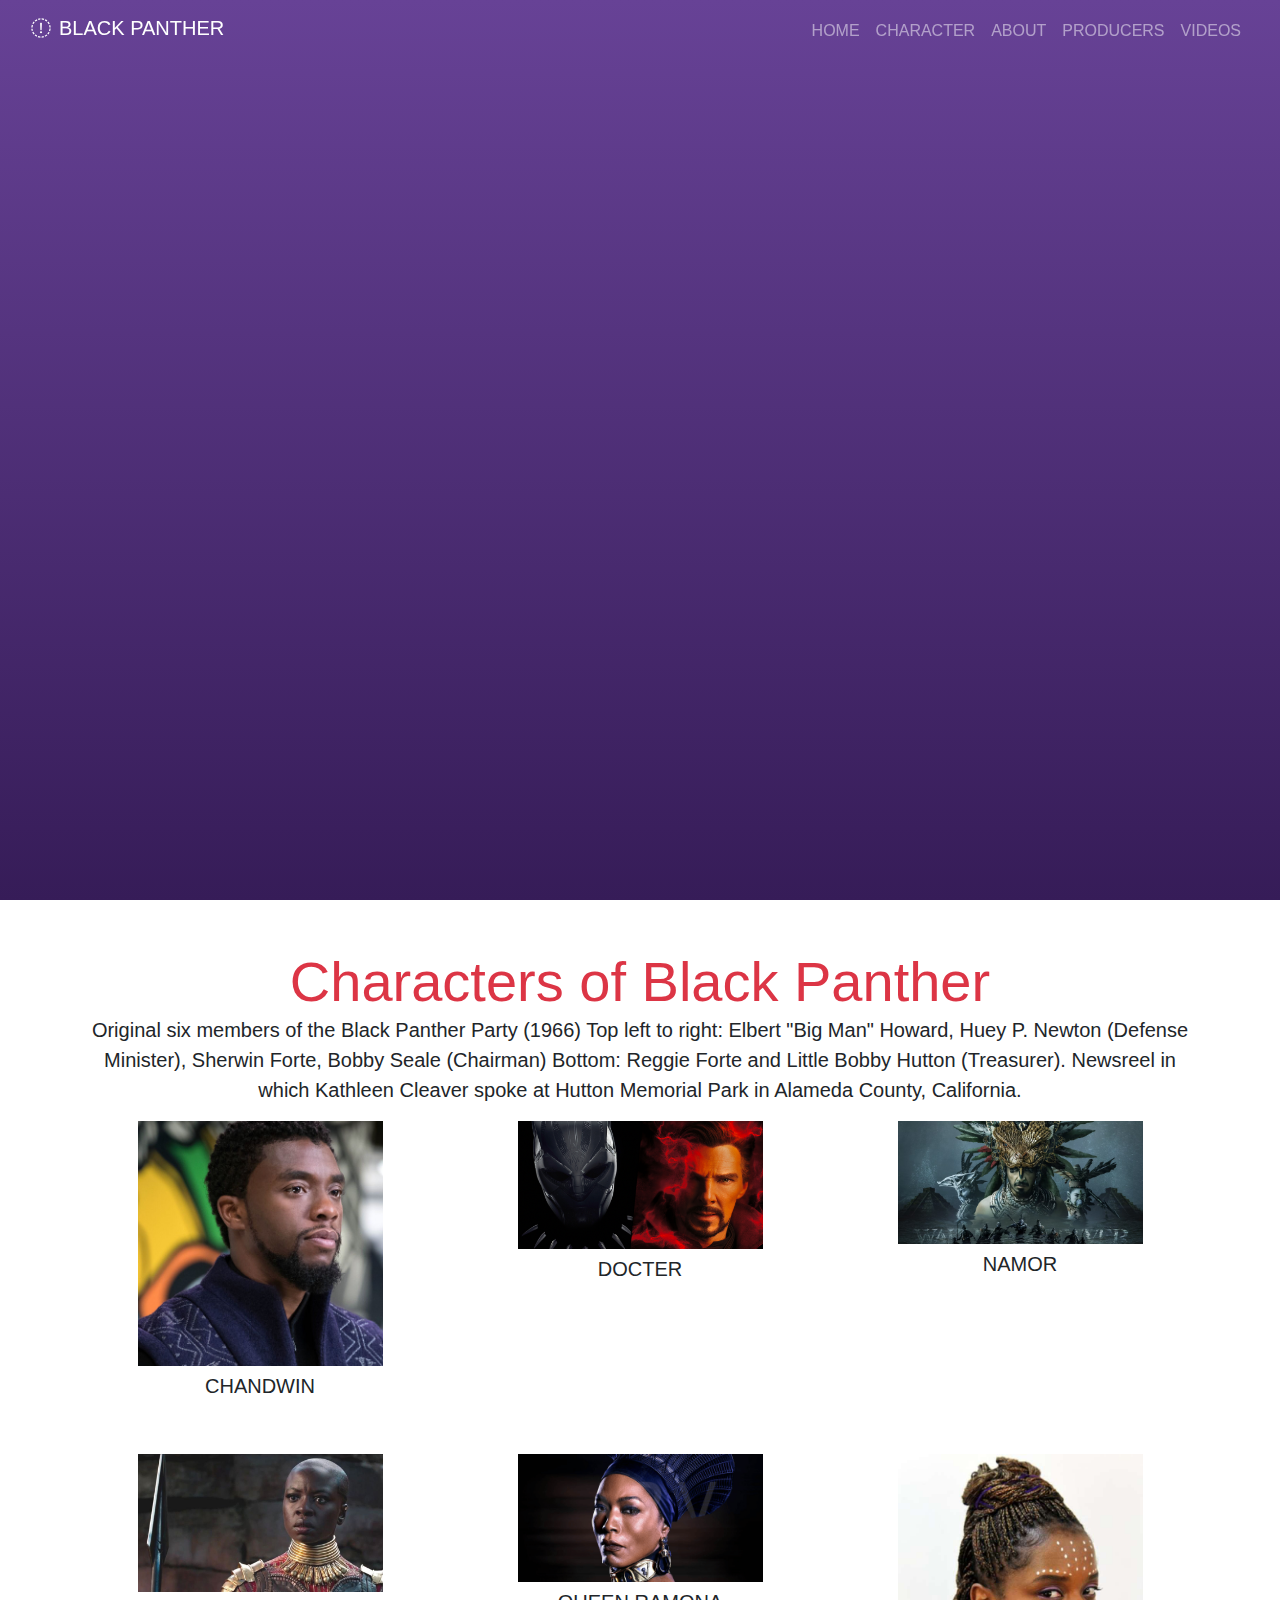
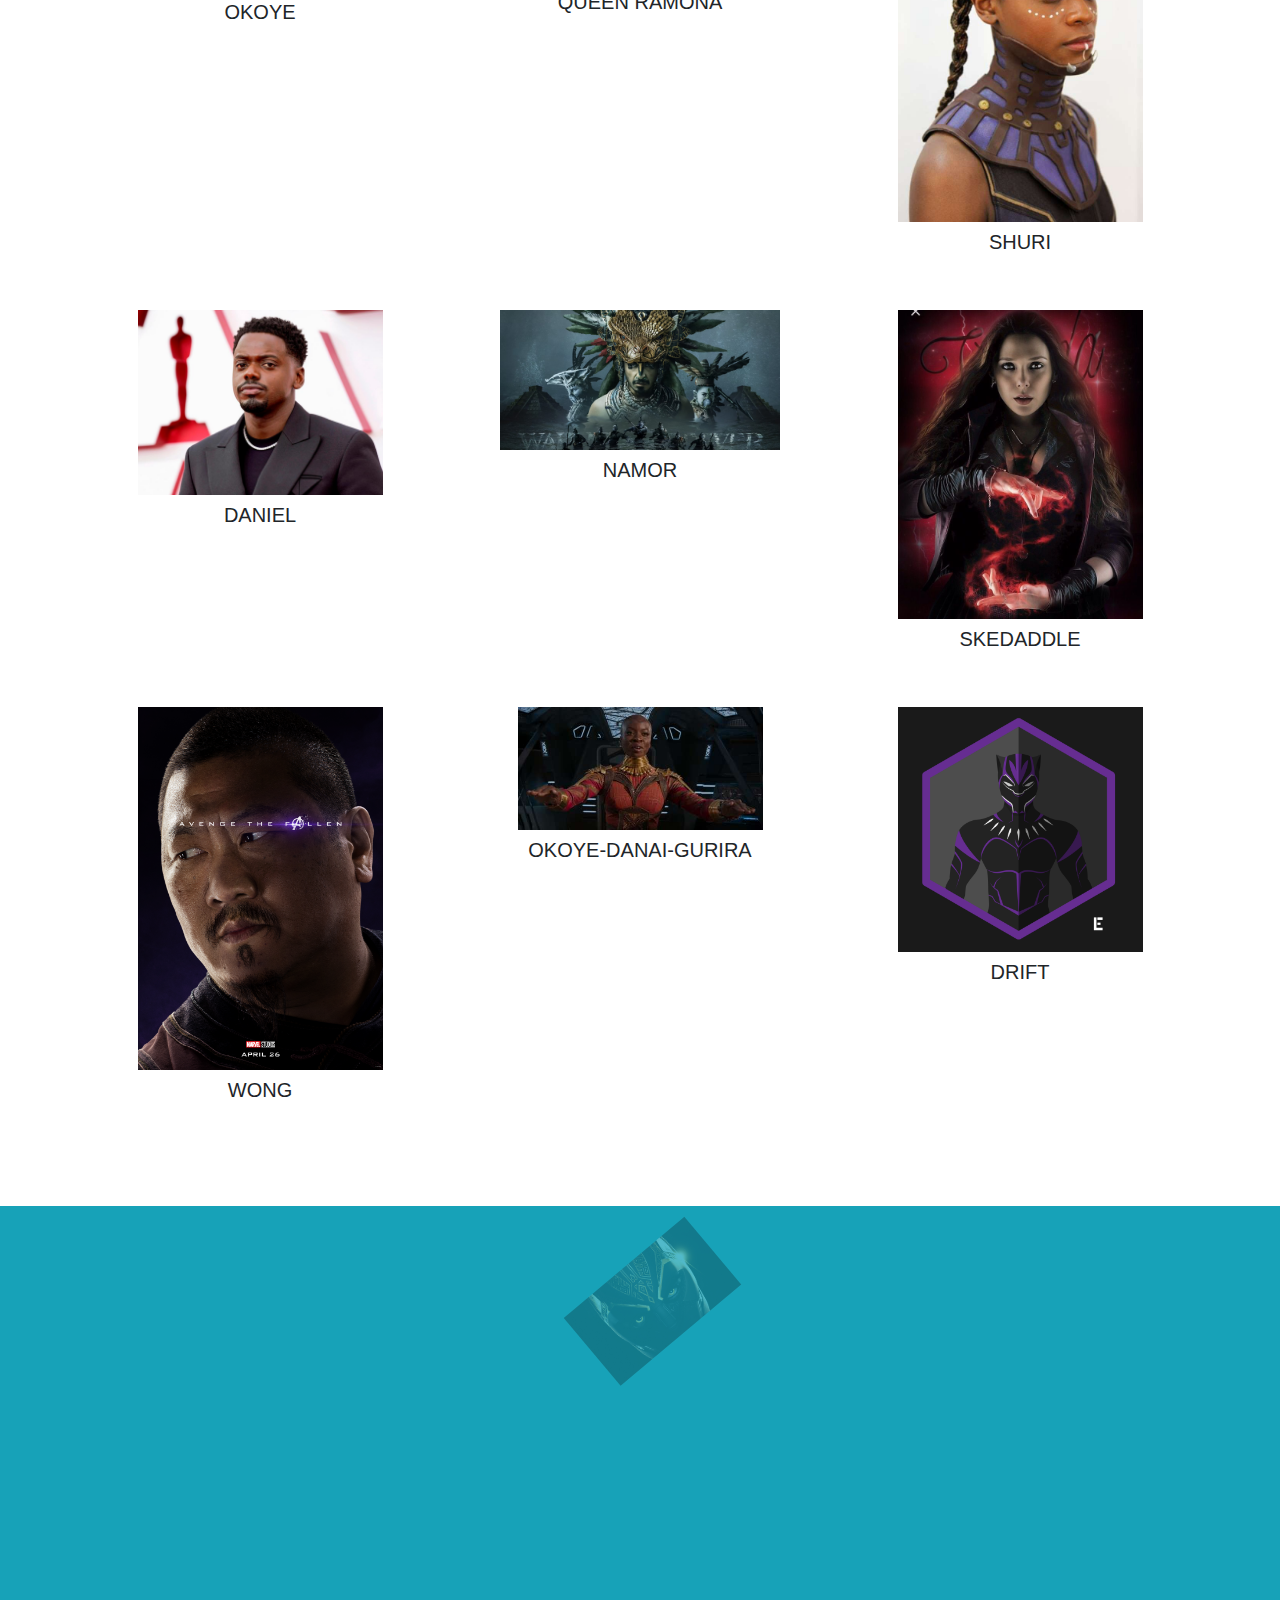
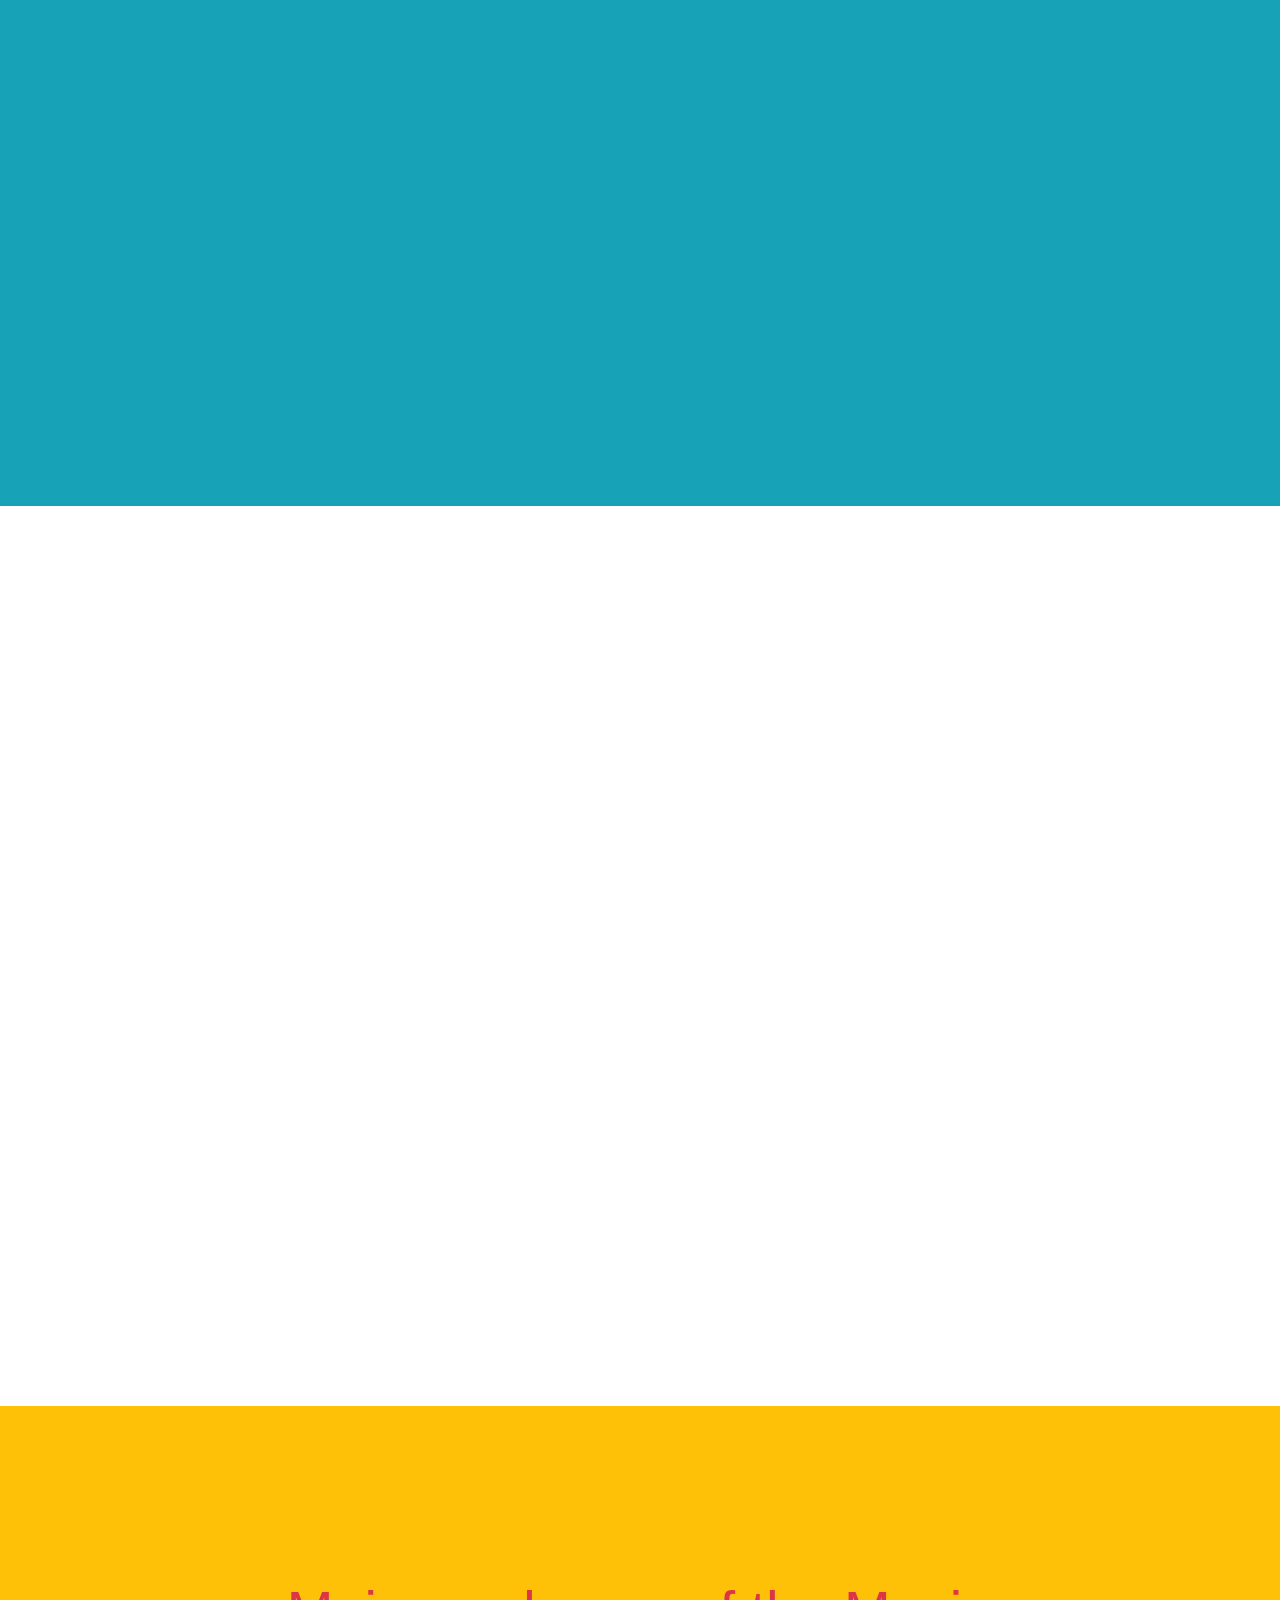
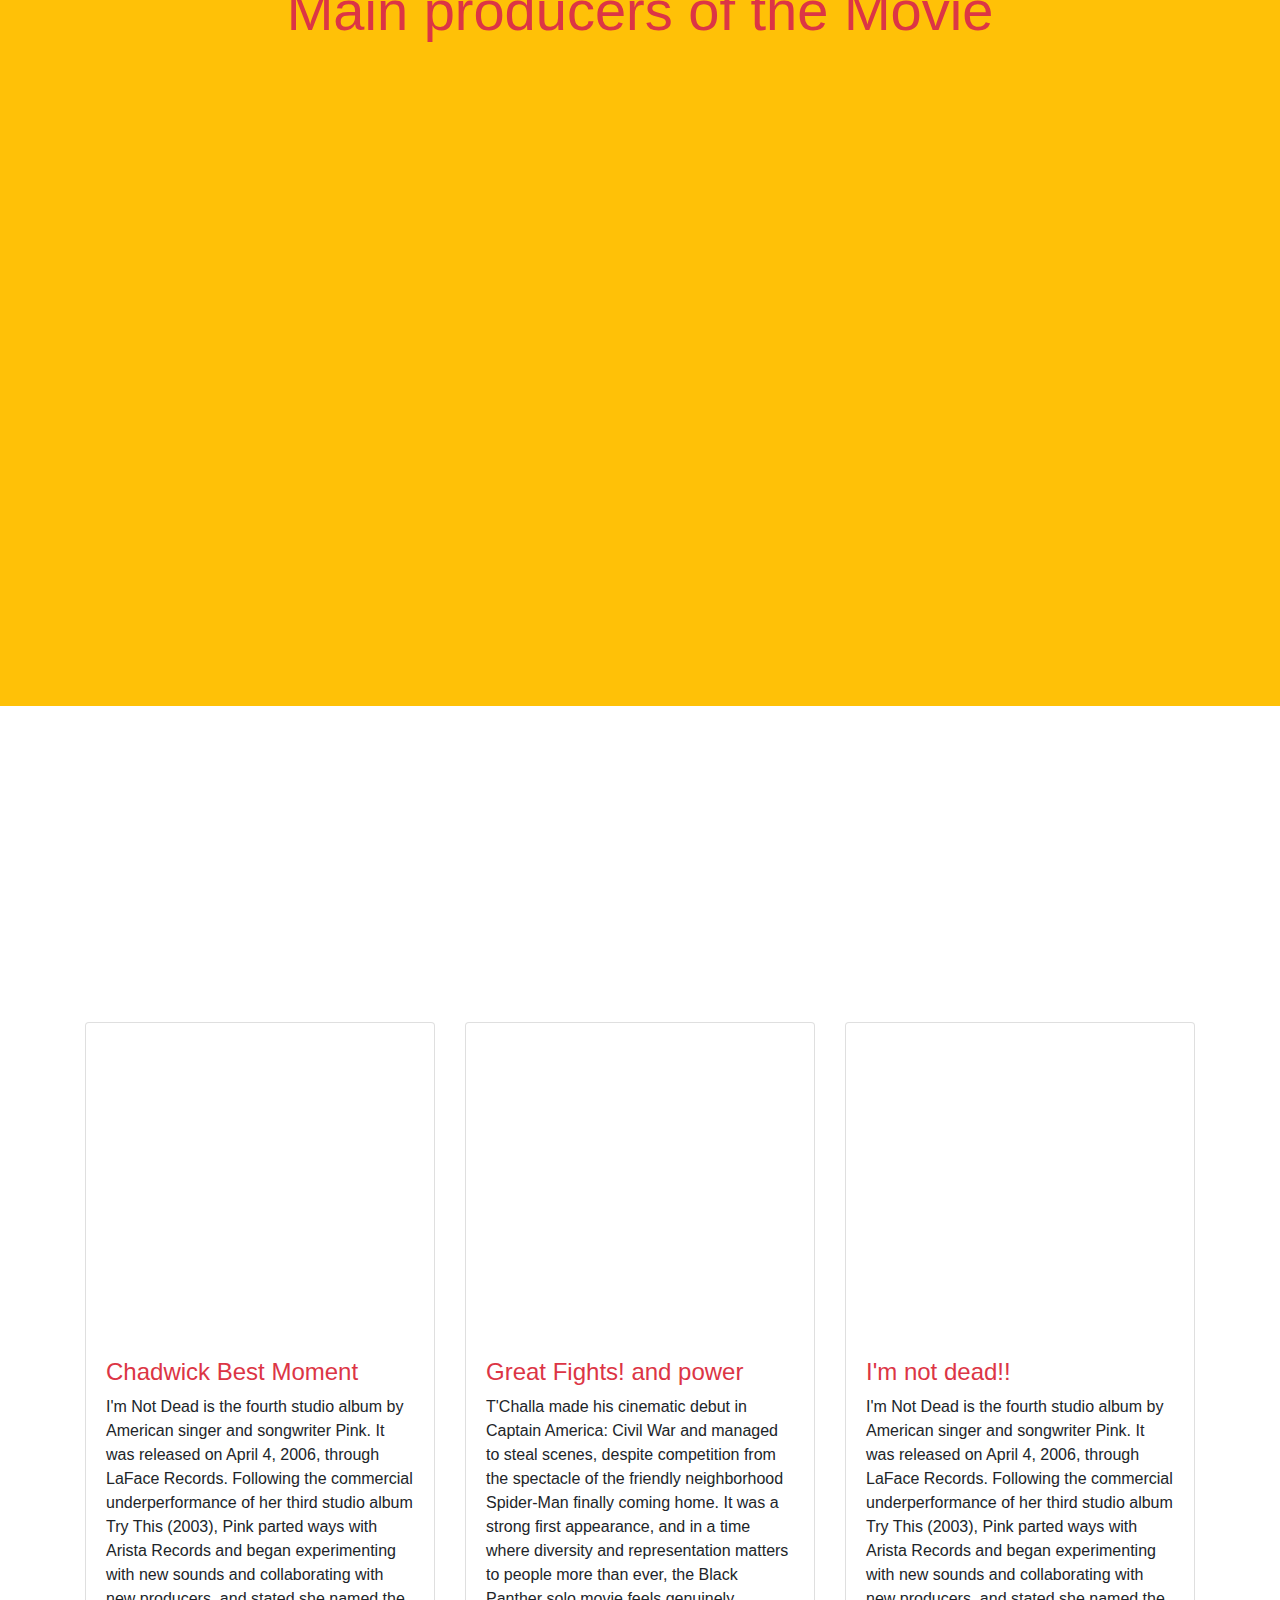
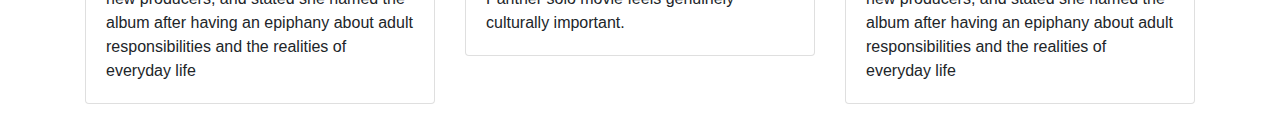
<file: index.html>
<!DOCTYPE html>
<html lang="en">

<head>
  <meta charset="utf-8" />
  <meta name="viewport" content="width=device-width, initial-scale=1, shrink-to-fit=no" />
  <script defer src="js/lib/fontawesome-all.min.js"></script>
  <link rel="stylesheet" href="css/bootstrap.min.css" type="text/css" />
  <link rel="stylesheet" href="css/style.css" />
  <title>Black Panther</title>
</head>

<body>
  <nav class="site-nav text-uppercase navbar navbar-expand-md navbar-dark w-100 position-fixed">
    <div class="container-fluid">
      <a class="navbar-brand font-weight-normal" href="#page-hero">
        <i class="fas fa-cube mr-2">Black Penther </i>black panther </a>
      <button type="button" class="navbar-toggler" data-toggle="collapse" data-target="#myTogglerNav"
        aria-controls="#myTogglerNav" aria-label="Toggle Navigation">
        <span class="navbar-toggler-icon"></span>
      </button>
      <section class="collapse navbar-collapse" id="myTogglerNav">
        <div class="navbar-nav ml-auto">
          <a class="nav-item nav-link" href="HomePage.html">Home</a>
          <a class="nav-item nav-link" href="#meet">Character</a>
          <a class="nav-item nav-link" href="#friend">About </a>
          <a class="nav-item nav-link" href="#types">Producers</a>
          <a class="nav-item nav-link" href="#hire">Videos</a>
        </div>
      </section>
    </div>
  </nav>

  <header id="page-hero" class="site-header bg-primary">
    <section class="layout-hero d-flex flex-column text-light min-vh-100">
      <div class="header-content d-flex flex-column flex-fill">
        <div class="d-flex flex-column container justify-content-center align-items-center flex-fill text-center">
          <h3 class="header-title display-2 font-weight-lighter">
            Black Panther Movie
          </h3>
          <p class="header-subtitle lead font-weight-lighter">
            Black Panther is a 2018 American superhero film based on the Marvel Comics character of the same name.
            Produced by
            Marvel Studios and distributed by Walt Disney Studios Motion Pictures, it is the 18th film in the Marvel
            Cinematic
            Universe (MCU)
          </p>
        </div>
      </div>
      <div class="header-cue bg-white text-center w-100 align-self-end">
        <i class="header-cue-icon fas fa-chevron-down text-danger"></i>
      </div>
    </section>
  </header>

  <article id="meet" class="page-section text-center py-5">
    <header class="container w-100">
      <h1 class="display-4 text-danger font-weight-lighter mb-0">
        Characters of Black Panther
      </h1>
      <p class="lead">
        Original six members of the Black Panther Party (1966) Top left to right: Elbert "Big Man" Howard, Huey P.
        Newton
        (Defense Minister), Sherwin Forte, Bobby Seale (Chairman) Bottom: Reggie Forte and Little Bobby Hutton
        (Treasurer).
        Newsreel in which Kathleen Cleaver spoke at Hutton Memorial Park in Alameda County, California.
      </p>
    </header>

    <section id="monster-group" class="layout-multicolumn container">
      <div class="row row-cols-1 row-cols-md-3 justify-content-center text-uppercase">
        <section class="monster mb-5 col">
          <img class="layout-image" src="images/blackpanther.jpg" width="70%" alt="Monster Image 01" />
          <h5 class="pt-2 font-weight-light">Chandwin</h5>
        </section>

        <section class="monster mb-5 col">
          <img class="layout-image" src="images/docter-strange.webp" width="70%" alt="Monster Image 02" />
          <h5 class="pt-2 font-weight-light">Docter</h5>
        </section>

        <section class="monster mb-5 col">
          <img class="layout-image" src="images/namor.jpg" width="70%" alt="Monster Image 03" />
          <h5 class="pt-2 font-weight-light">Namor</h5>
        </section>

        <section class="monster mb-5 col">
          <img class="layout-image" src="images/okoye.jpg" width="70%" alt="Monster Image 04" />
          <h5 class="pt-2 font-weight-light">Okoye</h5>
        </section>

        <section class="monster mb-5 col">
          <img class="layout-image" src="images/queen-ramona-black-panther.jpg" width="70%" alt="Monster Image 05" />
          <h5 class="pt-2 font-weight-light">Queen Ramona</h5>
        </section>

        <section class="monster mb-5 col">
          <img class="layout-image" src="images/Shuri.jpg" width="70%" alt="Monster Image 06" />
          <h5 class="pt-2 font-weight-light">Shuri</h5>
        </section>

        <section class="monster mb-5 col">
          <img class="layout-image" src="images/daniel.jpg" width="70%" alt="Monster Image 07" />
          <h5 class="pt-2 font-weight-light">Daniel</h5>
        </section>

        <section class="monster mb-5 col">
          <img class="layout-image" src="images/namor.jpg" width="80%" alt="Monster Image 08" />
          <h5 class="pt-2 font-weight-light">Namor</h5>
        </section>

        <section class="monster mb-5 col">
          <img class="layout-image" src="images/WANDA.JPG" width="70%" alt="Monster Image 09" />
          <h5 class="pt-2 font-weight-light">Skedaddle</h5>
        </section>

        <section class="monster mb-5 col">
          <img class="layout-image" src="images/wong.jpg" width="70%" alt="Monster Image 10" />
          <h5 class="pt-2 font-weight-light">Wong</h5>
        </section>

        <section class="monster mb-5 col">
          <img class="layout-image" src="images/okoye-danai-gurira.jpg" width="70%" alt="Monster Image 11" />
          <h5 class="pt-2 font-weight-light">Okoye-danai-gurira</h5>
        </section>

        <section class="monster mb-5 col">
          <img class="layout-image" src="images/mon.png" width="70%" alt="Monster Image 12" />
          <h5 class="pt-2 font-weight-light">Drift</h5>
        </section>
      </div>
    </section>
  </article>

  <article id="friend" class="page-section bg-info min-vh-100 d-flex flex-column justify-content-center">
    <section class="layout-floater container py-5">
      <div class="row align-items-center justify-content-center">
        <section class="layout-container col-8 col-md-4">
          <img id="parachute" class="layout-image" src="images/bosee.jpg" width="90%" border-radius:50%
            alt="Floater Image" />
        </section>
        <section class="col-10 col-md-6 text-center text-md-left pl-md-5">
          <h1 class="friend-text font-weight-bolder text-warning">
            About Black Panther:
          </h1>
          <p class="friend-text">
            After the death of his father, T'Challa returns home to the African nation of Wakanda to take his rightful
            place as
            king. When a powerful enemy suddenly reappears, T'Challa's mettle as king -- and as Black Panther -- gets
            tested when
            he's drawn into a conflict that puts the fate of Wakanda and the entire world at risk. Faced with treachery
            and danger,
            the young king must rally his allies and release the full power of Black Panther to defeat his foes and
            secure the
            safety of his people.
          </p>
        </section>
      </div>
    </section>
  </article>

  <article id="types"
    class="page-section bg-warning text-center min-vh-100 py-5 d-flex flex-column justify-content-center">
    <header class="container mb-3">
      <h1 class="display-4 text-danger font-weight-lighter mb-5">
        Main producers of the Movie
      </h1>
    </header>
    <section class="container">
      <div class="row row-cols-1 row-cols-md-3">
        <section class="col">
          <img id="type-horns" class="icon layout-icon" src="images/david-Grant.jpg" style="height: 200px;"
            alt="Icon 01" />
          <h3 class="text-danger font-weight-light">David Grant</h3>
          <p>
            Grant is a production supervisor on Iron Man and a physical production executive on Captain America: The
            First Avenger,
            an associate producer on Thor, The Avengers, and Thor: The Dark World, a co-producer on Guardians of the
            Galaxy,
            Ant-Man, Doctor Strange, Guardians of the Galaxy Vol
          </p>
        </section>
        <section id="type-tentacles" class="col">
          <img class="icon layout-icon" src="images/kevin-feige.jpg" style="height: 200px;" alt="Icon 02" />
          <h3 class="text-danger font-weight-light">David Feige</h3>
          <p class="">
            Kevin Feige is an American film producer who has produced every Marvel Cinematic Universe film since Iron
            Man. He got
            his start as an associate and executive producer for the Sam Raimi Spider-Man films, Daredevil, The
            Punisher, Ang Lee's
            Hulk, the original X-Men trilogy, Blade: Trinity and Tim Story's Fantastic Four films.
          </p>
        </section>
        <section id="type-periscope" class="col">
          <img class="icon layout-icon" src="images/victoria-alonso.jpg" style="height: 200px;" alt="Icon 03" />
          <h3 class="text-danger font-weight-light">Victoria Alonso</h3>
          <p class="">
            The executive, whose work at the studio dates back to 'Iron Man,' has been promoted to president, physical
            and
            postproduction, visual effects and animation production.Born in Buenos Aires, Argentina, Alonso moved to the
            U.S. at 19 to pursue acting and later began working with visual
            effects in commercials and feature films.
          </p>
        </section>
      </div>
    </section>
  </article>

  <article id="hire" class="page-section">
    <section class="layout-cards container">
      <div class="row row-cols-1 row-cols-md-3 justify-content-center">
        <div class="col">
          <section class="card my-3">
            <iframe width="560" height="315" src="https://www.youtube.com/embed/evYgnextG5w"
              title="YouTube video player" frameborder="0"
              allow="accelerometer; autoplay; clipboard-write; encrypted-media; gyroscope; picture-in-picture"
              allowfullscreen></iframe>
            <div class="card-body">
              <h4 class="text-danger font-weight-light">Chadwick Best Moment</h4>
              <p class=" card-text">I'm Not Dead is the fourth studio album by American singer and songwriter Pink. It
                was released on April 4, 2006,
                through LaFace Records. Following the commercial underperformance of her third studio album Try This
                (2003), Pink parted
                ways with Arista Records and began experimenting with new sounds and collaborating with new producers,
                and stated she
                named the album after having an epiphany about adult responsibilities and the realities of everyday life
              </p>
            </div>
          </section>
        </div>
        <div class="col">
          <section class="card my-3">
            <iframe width="560" height="315" src="https://www.youtube.com/embed/mxP4MWaiGl8"
              title="YouTube video player" frameborder="0"
              allow="accelerometer; autoplay; clipboard-write; encrypted-media; gyroscope; picture-in-picture"
              allowfullscreen></iframe>

            <div class="card-body">
              <h4 class="text-danger font-weight-light">Great Fights! and power</h4>
              <p class=" card-text">T'Challa made his cinematic debut in Captain America: Civil War and managed to steal
                scenes, despite competition from
                the spectacle of the friendly neighborhood Spider-Man finally coming home.

                It was a strong first appearance, and in a time where diversity and representation matters to people
                more than ever, the
                Black Panther solo movie feels genuinely culturally important.</p>
            </div>
          </section>
        </div>
        <div class="col">
          <section class="card my-3">

            <iframe width="560" height="315" src="https://www.youtube.com/embed/Hg4h_f4Hj4k"
              title="YouTube video player" frameborder="0"
              allow="accelerometer; autoplay; clipboard-write; encrypted-media; gyroscope; picture-in-picture"
              allowfullscreen></iframe>
            <div class="card-body">
              <h4 class="text-danger font-weight-light">I'm not dead!!</h4>
              <p class=" card-text">I'm Not Dead is the fourth studio album by American singer and songwriter Pink. It
                was released on April 4, 2006,
                through LaFace Records. Following the commercial underperformance of her third studio album Try This
                (2003), Pink parted
                ways with Arista Records and began experimenting with new sounds and collaborating with new producers,
                and stated she
                named the album after having an epiphany about adult responsibilities and the realities of everyday life
              </p>
            </div>
          </section>
        </div>
    </section>
  </article>

  <script src="js/lib/jquery.min.js"></script>
  <script src="js/lib/bootstrap.bundle.min.js"></script>
  <script src="js/lib/gsap.min.js"></script>
  <script src="js/lib/ScrollMagic.min.js"></script>
  <script src="js/lib/plugins/animation.gsap.min.js"></script>
  <script src="js/script.js"></script>
</body>

</html>
</file>
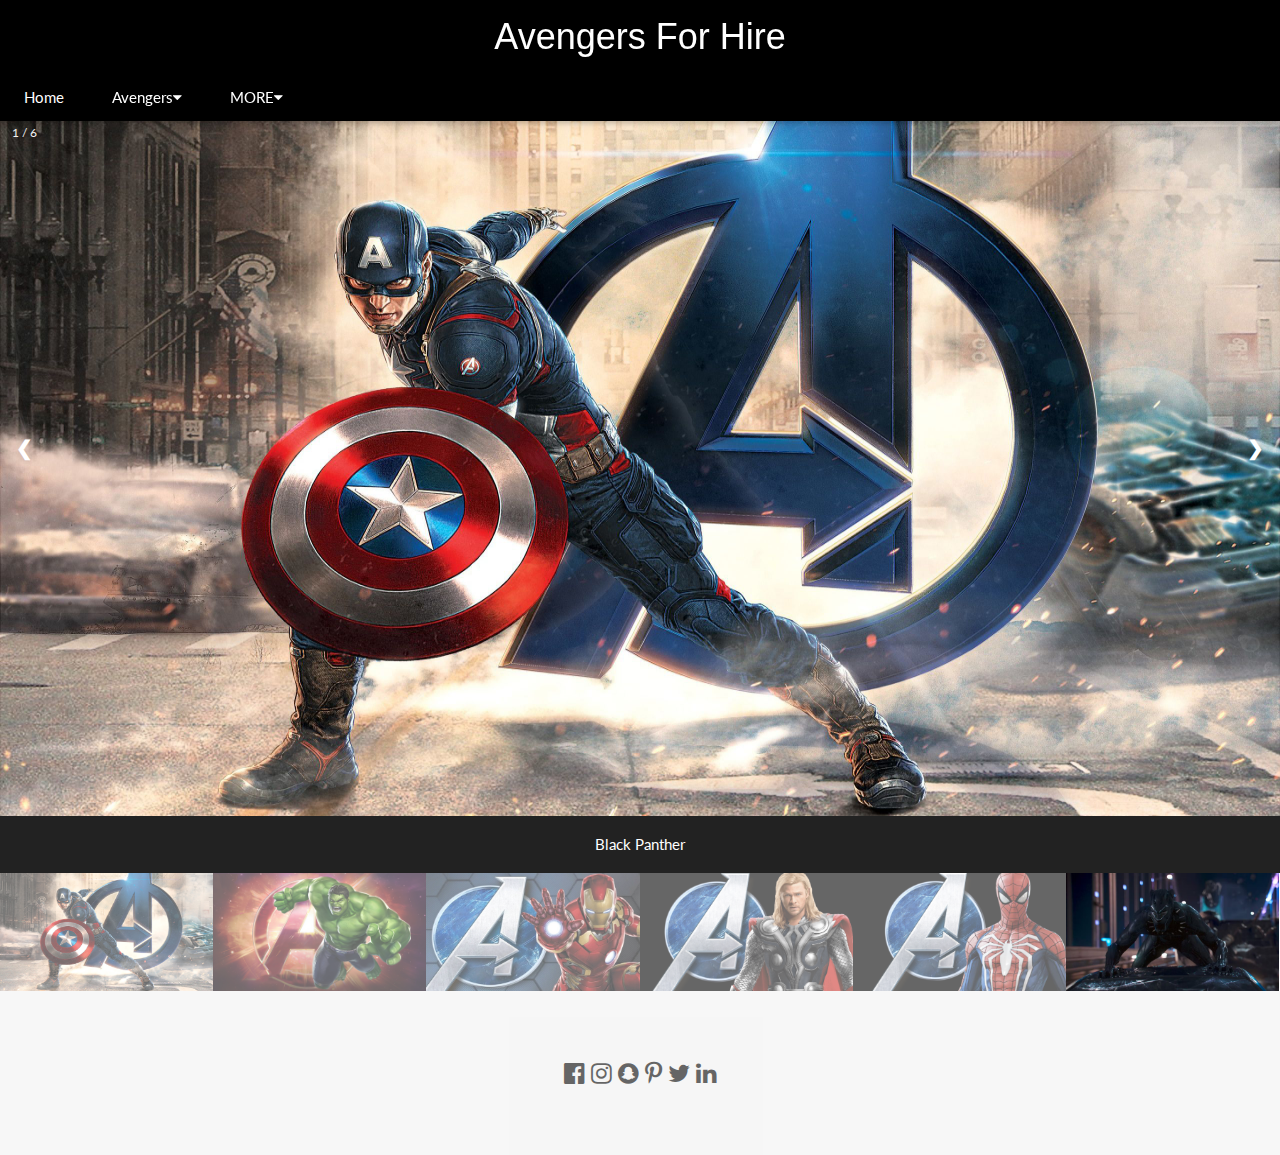
<file: HomePage.html>
<!DOCTYPE html>
<html lang="en">
<head>
<title>Avengers</title>
<meta charset="UTF-8">
<meta name="viewport" content="width=device-width, initial-scale=1">
<link rel="icon" type=image href="images/AvengersIcon.png">
<link rel="stylesheet" href="styles/slideshow.css">
<link rel="stylesheet" href="styles/style.css">
<link rel="stylesheet" href="https://www.w3schools.com/w3css/4/w3.css">
<link rel="stylesheet" href="https://fonts.googleapis.com/css?family=Lato">
<link rel="stylesheet" href="https://cdnjs.cloudflare.com/ajax/libs/font-awesome/4.7.0/css/font-awesome.min.css">
<style>
body {font-family: "Lato", sans-serif}
.mySlides {display: none}
</style>
</head>
<body>
<!-- Navbar -->
<div class="w3-top">
  <div class="w3-bar w3-black w3-card">
    <h1>Avengers For Hire</h1>
    <a class="w3-bar-item w3-button w3-padding-large w3-hide-medium w3-hide-large w3-right" href="javascript:void(0)" onclick="myFunction()" title="Toggle Navigation Menu"><i class="fa fa-bars"></i></a>
    <a href="HomePage.html" class="w3-bar-item w3-button w3-padding-large">Home</a>    
    <div class="w3-dropdown-hover w3-hide-small">
      <button class="w3-padding-large w3-button" title="More">Avengers<i class="fa fa-caret-down"></i></button>     
      <div class="w3-dropdown-content w3-bar-block w3-card-4">
        <a href="CaptainAmericaPage.html" class="w3-bar-item w3-button">Captain America</a>
        <a href="HulkPage.html" class="w3-bar-item w3-button">Hulk</a>
        <a href="IronManPage.html" class="w3-bar-item w3-button">Iron Man</a>
        <a href="ThorPage.html" class="w3-bar-item w3-button">Thor</a>
        <a href="SpiderManPage.html" class="w3-bar-item w3-button">Spider-Man</a>
        <a href="index.html" class="w3-bar-item w3-button">Black Panther</a>
      </div>
    </div>
    <div class="w3-dropdown-hover w3-hide-small">
      <button class="w3-padding-large w3-button" title="More">MORE<i class="fa fa-caret-down"></i></button>     
      <div class="w3-dropdown-content w3-bar-block w3-card-4">
        <a href="AboutUs.html" class="w3-bar-item w3-button">About Us</a>
      </div>
    </div>
  </div>
</div>

<!-- Page content -->
<div class="w3-content padding-top" style="max-width:2000px;margin-top:46px">

<!-- Container for the image gallery -->
<div class="container">

  <!-- Full-width images with number text -->
  <div class="mySlides">
    <div class="numbertext">1 / 6</div>
    <a href="CaptainAmericaPage.html">
      <img src="/images/CaptainAmerica.jpg" style="width:100%; height: 700px;">
    </a>
  </div>
  <div class="mySlides">
    <div class="numbertext">2 / 6</div>
    <a href="HulkPage.html">
      <img src="/images/Hulk.jpg" style="width:100%; height: 700px;">
    </a>  
  </div>
  <div class="mySlides">
    <div class="numbertext">3 / 6</div>
    <a href="IronManPage.html">
      <img src="/images/IronMan.webp" style="width:100%; height: 700px;">
    </a>  
  </div>
  <div class="mySlides">
    <div class="numbertext">4 / 6</div>
    <a href="ThorPage.html">
      <img src="/images/Thor.webp" style="width:100%; height: 700px;">
    </a>  
  </div>
  <div class="mySlides">
    <div class="numbertext">5 / 6</div>
    <a href="SpiderManPage.html">
      <img src="/images/SpiderMan.webp" style="width:100%; height: 700px;">
    </a>  
  </div>
  <div class="mySlides">
    <div class="numbertext">6 / 6</div>
    <a href="index.html">
      <img src="/images/BlackPanther.avif" style="width:100%; height: 700px;">
    </a>  
  </div>

  <!-- Next and previous buttons -->
  <a class="prev" onclick="plusSlides(-1)">&#10094;</a>
  <a class="next" onclick="plusSlides(1)">&#10095;</a>

  <!-- Image text -->
  <div class="caption-container">
    <p id="caption"></p>
  </div>

  <!-- Thumbnail images -->
  <div class="row">
    <div class="column">
      <img class="demo cursor" src="/images/CaptainAmerica.jpg" style="width:100%; height:118.5px;" onclick="currentSlide(1)" alt="Captain America">
    </div>
    <div class="column">
      <img class="demo cursor" src="/images/Hulk.jpg" style="width:100%; height:118.5px;" onclick="currentSlide(2)" alt="Hulk">
    </div>
    <div class="column">
      <img class="demo cursor" src="/images/IronMan.webp" style="width:100%; height:118.5px;" onclick="currentSlide(3)" alt="Iron Man">
    </div>
    <div class="column">
      <img class="demo cursor" src="/images/Thor.webp" style="width:100%; height:118.5px;" onclick="currentSlide(4)" alt="Thor">
    </div>
    <div class="column">
      <img class="demo cursor" src="/images/SpiderMan.webp" style="width:100%; height:118.5px;" onclick="currentSlide(5)" alt="Spider-Man">
    </div>
    <div class="column">
      <img class="demo cursor" src="/images/BlackPanther.avif" style="width:100%; height:118.5px;" onclick="currentSlide(6)" alt="Black Panther">
    </div>
  </div>
</div> 

<!-- Footer -->
<footer class="w3-container w3-padding-64 w3-center w3-opacity w3-light-grey w3-xlarge">
  <i class="fa fa-facebook-official w3-hover-opacity"></i>
  <i class="fa fa-instagram w3-hover-opacity"></i>
  <i class="fa fa-snapchat w3-hover-opacity"></i>
  <i class="fa fa-pinterest-p w3-hover-opacity"></i>
  <i class="fa fa-twitter w3-hover-opacity"></i>
  <i class="fa fa-linkedin w3-hover-opacity"></i>
</footer>

<script>
let slideIndex = 0;
showSlides(slideIndex);

// Next/previous controls
function plusSlides(n) {
  showSlides(slideIndex += n);
}

// Thumbnail image controls
function currentSlide(n) {
  showSlides(slideIndex = n);
}

function showSlides(n) {
  let i;
  let slides = document.getElementsByClassName("mySlides");
  let dots = document.getElementsByClassName("demo");
  let captionText = document.getElementById("caption");
  if (n > slides.length) {slideIndex = 1}
  if (n < 1) {slideIndex = slides.length}
  for (i = 0; i < slides.length; i++) {
    slides[i].style.display = "none";
  }
  for (i = 0; i < dots.length; i++) {
    dots[i].className = dots[i].className.replace(" active", "");
  }
  slides[slideIndex-1].style.display = "block";
  dots[slideIndex-1].className += " active";
  captionText.innerHTML = dots[slideIndex-1].alt;
} 

// Automatic Slideshow - change image every 4 seconds
  carousel();
  
  function carousel() {
    var i;
    var x = document.getElementsByClassName("mySlides");
    for (i = 0; i < x.length; i++) {
      x[i].style.display = "none";  
    }
    slideIndex++;
    if (slideIndex > x.length) {slideIndex = 1}    
    x[slideIndex-1].style.display = "block";  
    setTimeout(carousel, 8000);    
  }
</script>

</body>
</html>
</file>
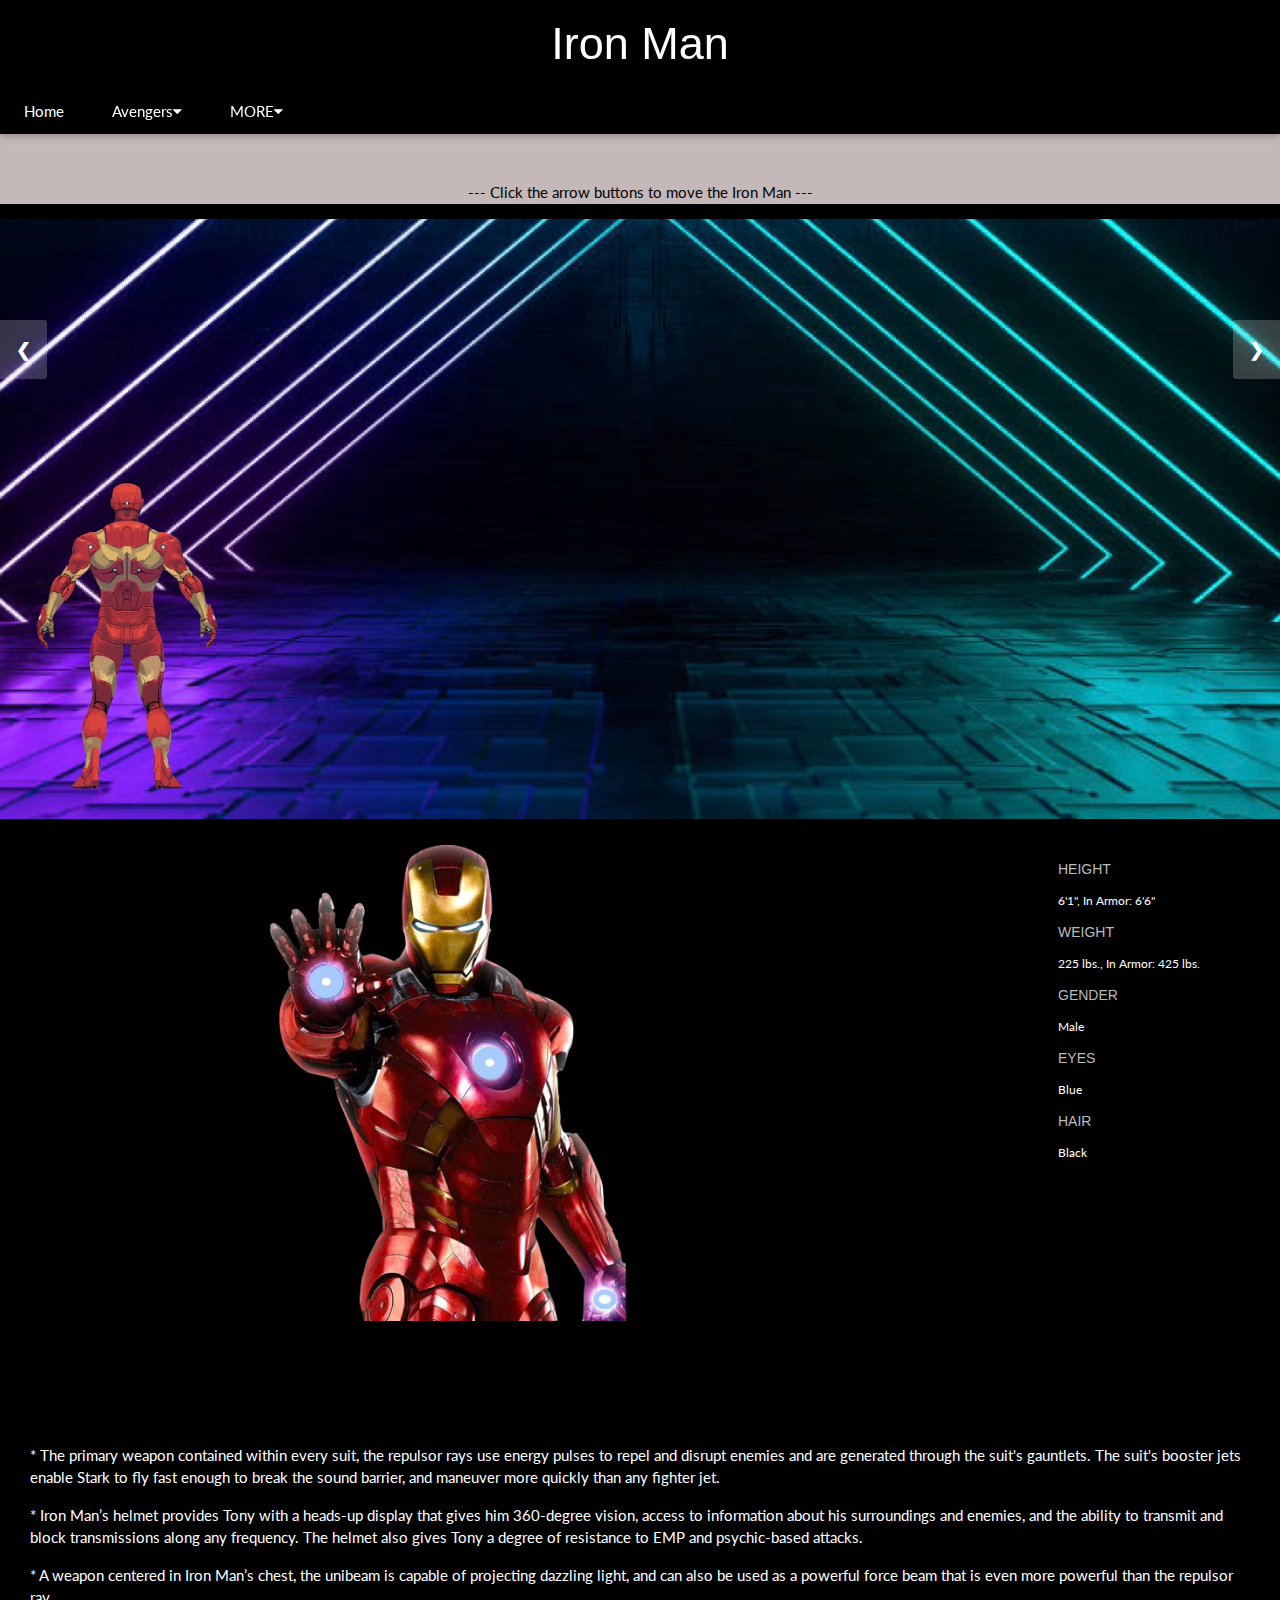
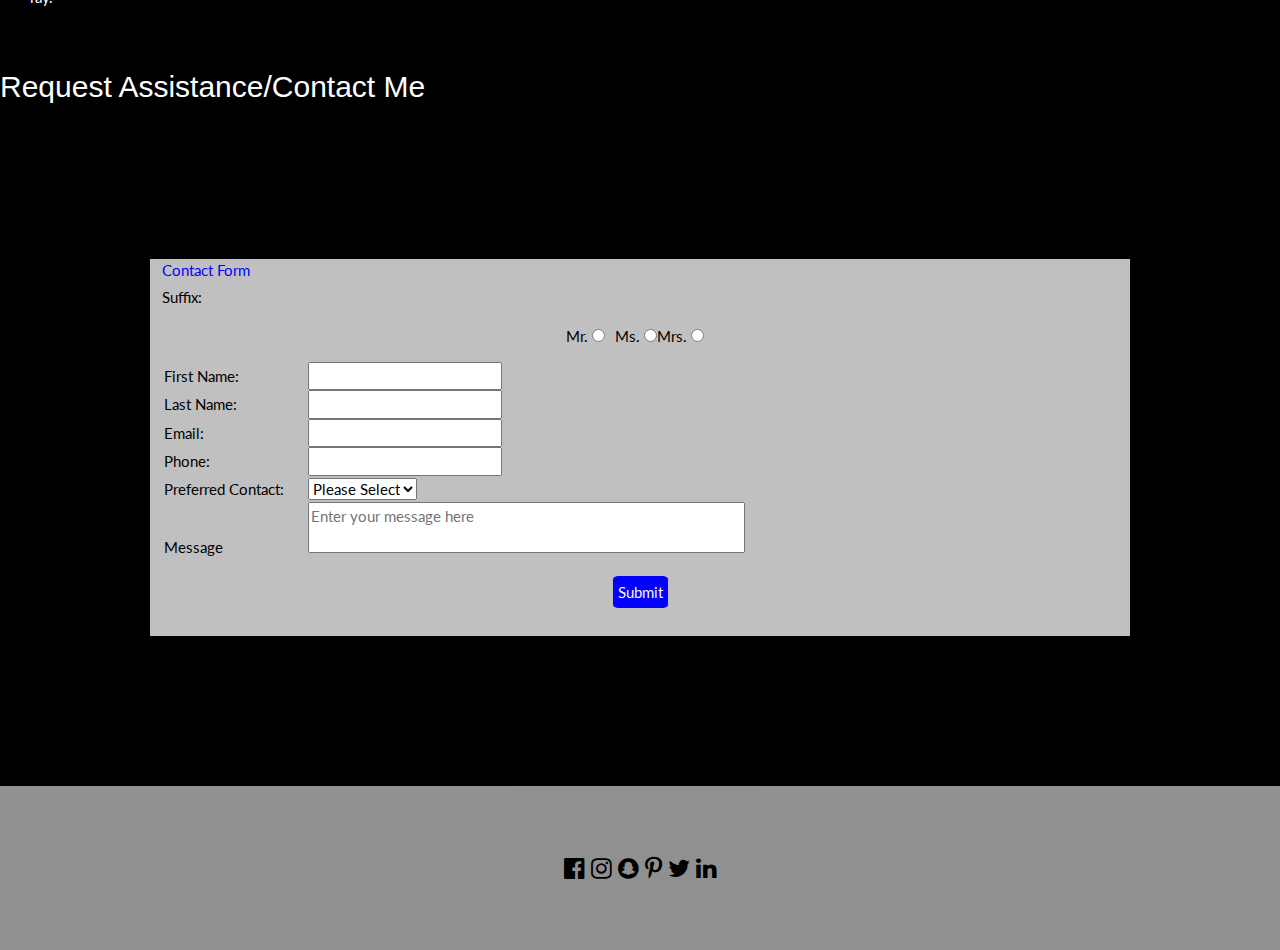
<file: IronManPage.html>
<!DOCTYPE html>
<html lang="en">
<head>
<title>Iron Man</title>
<meta charset="UTF-8">
<meta name="viewport" content="width=device-width, initial-scale=1">
<link rel="stylesheet" href="/styles/style.css">
<link rel="stylesheet" href="/styles/form.css">
<link rel="icon" type=image href="images/ironManIconImage.png">
<link rel="stylesheet" href="https://www.w3schools.com/w3css/4/w3.css">
<link rel="stylesheet" href="https://fonts.googleapis.com/css?family=Lato">
<link rel="stylesheet" href="https://cdnjs.cloudflare.com/ajax/libs/font-awesome/4.7.0/css/font-awesome.min.css">
<style>
body {font-family: "Lato", sans-serif}
.mySlides {display: none}

* {box-sizing:border-box}

/* Slideshow container */
.slideshow-container {
  max-width: 3000px;
  
  
  background-color: black;}

/* Hide the images by default */
.mySlides {
  display: none;
   
  }
img{
  display:block;
  height: 600px;
} 


/* Next & previous buttons */
.prev, .next {
  cursor: pointer;
  position: absolute;
  top: 100px;
  width: auto;
  margin-top: 220px;
  padding: 16px;
  color: white;
  font-weight: bold;
  font-size: 18px;
  transition: 0.6s ease;
  border-radius: 0 3px 3px 0;
  user-select: none;
  background-color: rgba(241, 238, 232, 0.219);
  
}

/* Position the "next button" to the right */
.next {
  right: 0;
  border-radius: 3px 0 0 3px;
}

/* On hover, add a black background color with a little bit see-through */
.prev:hover, .next:hover {
  background-color: rgba(0, 0, 0,0.8);
}

/* Caption text */
.text {
  color: #f2f2f2;
  font-size: 15px;
  padding: 8px 12px;
  position: absolute;
  bottom: 8px;
  width: 100%;
  text-align: center;
}

/* Number text (1/4 etc) */
.numbertext {
  color: #f2f2f2;
  font-size: 12px;
  padding: 8px 12px;
  position: absolute;
  top: 0;
  background-color: rgba(0, 0, 0,0.8);
}

/* The dots/bullets/indicators */
.dot {
  cursor: pointer;
  height: 15px;
  width: 15px;
  margin: 0 2px;
  background-color: #bbb;
  border-radius: 50%;
  display: inline-block;
  transition: background-color 0.6s ease;
}

.active, .dot:hover {
  background-color: #717171;
}

/* Fading animation */
.fade {
  animation-name: fade;
  animation-duration: 1.5s;
}

@keyframes fade {
  from {opacity: .4}
  to {opacity: 1}  
}
#IronManInfo video {width: 70%;
                margin-top: 12px;}

#IronManInfo  {
                  background-color: black;
               height: 580px;
               }

#IronManInfo nav {color: rgb(255, 255, 255);
               font-size: 12px; 
              float: right;
              margin-right: 70px;
              margin-top: 20px;
              padding: 10px;
              }
h1 {font-size: 14px;
  color: #bbb;}
#ironman {padding: 30px;
        background-color: black;
        color: white;}
#nav1 p {color: black;
   text-align: center;
  
  padding-top:  50px;}
#nav1 {background-color: rgb(196, 184, 184);
}
.form {
  background-color: black;
}
.background2 {
  background-color: black;
}
</style>
</head>
<body class="background2">

<!-- Navbar -->
<!-- Navbar -->
<div class="w3-top">
  <div class="w3-bar w3-black w3-card">
    <h1 style="font-size: 45px; color: rgb(255, 255, 255);">Iron Man</h1>
    <a class="w3-bar-item w3-button w3-padding-large w3-hide-medium w3-hide-large w3-right" href="javascript:void(0)" onclick="myFunction()" title="Toggle Navigation Menu"><i class="fa fa-bars"></i></a>
    <a href="HomePage.html" class="w3-bar-item w3-button w3-padding-large">Home</a>    
    <div class="w3-dropdown-hover w3-hide-small">
      <button class="w3-padding-large w3-button" title="More">Avengers<i class="fa fa-caret-down"></i></button>     
      <div class="w3-dropdown-content w3-bar-block w3-card-4">
        <a href="CaptainAmericaPage.html" class="w3-bar-item w3-button">Captain America</a>
        <a href="HulkPage.html" class="w3-bar-item w3-button">Hulk</a>
        <a href="IronManPage.html" class="w3-bar-item w3-button">Iron Man</a>
        <a href="ThorPage.html" class="w3-bar-item w3-button">Thor</a>
        <a href="SpiderManPage.html" class="w3-bar-item w3-button">Spider-Man</a>
        <a href="index.html" class="w3-bar-item w3-button">Black Panther</a>
      </div>
    </div>
    <div class="w3-dropdown-hover w3-hide-small">
      <button class="w3-padding-large w3-button" title="More">MORE<i class="fa fa-caret-down"></i></button>     
      <div class="w3-dropdown-content w3-bar-block w3-card-4">
        <a href="AboutUs.html" class="w3-bar-item w3-button">About Us</a>
      </div>
    </div>
  </div>
</div>

<!-- Page content -->
<div class="w3-content padding-top" style="max-width:2000px;margin-top:46px">
  <div id="nav1">
    <p>--- Click the arrow buttons to move the Iron Man ---</p>
  </div>
  <!--Ironmananimated sketches-->
  <!-- Slideshow container -->
  <div class="slideshow-container">

    
    <div class="mySlides">
      
      <img src="IronMan/Untitled.001.jpeg" style="width:100%">
      
    </div>

    <div class="mySlides">
      
      <img src="IronMan/Untitled.002.jpeg" style="width:100%">
      
    </div>

    <div class="mySlides">
    
      <img src="IronMan/Untitled.003.jpeg" style="width:100%">
      
    </div>

    <div class="mySlides">
      
      <img src="IronMan/Untitled.004.jpeg" style="width:100%">
      
    </div>
    <div class="mySlides">
      
      <img src="IronMan/Untitled.005.jpeg" style="width:100%">
      
    </div>
    <div class="mySlides">
      
      <img src="IronMan/Untitled.006.jpeg" style="width:100%">
      
    </div>
    <div class="mySlides">
      
      <img src="IronMan/Untitled.007.jpeg" style="width:100%">
      
    </div>
    <div class="mySlides">
      
      <img src="IronMan/Untitled.008.jpeg" style="width:100%">
      
    </div>
    <div class="mySlides">
      
      <img src="IronMan/Untitled.009.jpeg" style="width:100%">
      
    </div>
    <div class="mySlides">
      
      <img src="IronMan/Untitled.010.jpeg" style="width:100%">
      
    </div>
    <div class="mySlides">
      
      <img src="IronMan/Untitled.011.jpeg" style="width:100%">
      
    </div>
    <div class="mySlides">
      
      <img src="IronMan/Untitled.012.jpeg" style="width:100%">
      
    </div>
    <div class="mySlides">
      
      <img src="IronMan/Untitled.013.jpeg" style="width:100%">
      
    </div>
    <div class="mySlides">
      
      <img src="IronMan/Untitled.014.jpeg" style="width:100%">
      
    </div>
    <div class="mySlides">
      
      <img src="IronMan/Untitled.015.jpeg" style="width:100%">
      
    </div>
    <div class="mySlides">
      
      <img src="IronMan/Untitled.016.jpeg" style="width:100%">
      
    </div>
    <div class="mySlides">
      
      <img src="IronMan/Untitled.017.jpeg" style="width:100%">
      
    </div>
    <div class="mySlides">
      
      <img src="IronMan/Untitled.018.jpeg" style="width:100%">
      
    </div>
  
    <!-- Next and previous buttons -->
    <a class="prev" onclick="plusSlides(-1)" >&#10094;</a>
    <a class="next" onclick="plusSlides(1)">&#10095;</a>
    
    
  </div>  
    

<!-- End Page Content -->
</div>
<div id = "IronManInfo">
  <video width="800"  autoplay loop>
    <source src="IronMan/ironman1.m4v" type="video/mp4" >
    
     Your browser does not support the video tag.
  </video>
  <nav>
    <h1>HEIGHT</h1>
    <p>6'1'', In Armor: 6'6''</p>
    <h1>WEIGHT</h1>
    <p>225 lbs., In Armor: 425 lbs.</p>
    <h1>GENDER</h1>
    <p>Male</p>
    <h1>EYES</h1>
    <p>Blue</p>
    <h1>HAIR</h1>
    <p>Black</p>
  </nav>
</div>
<div id= "ironman">
  <p>* The primary weapon contained within every suit,
     the repulsor rays use energy pulses to repel and 
     disrupt enemies and are generated through the suit's 
     gauntlets. The suit's booster jets enable Stark to 
     fly fast enough to break the sound barrier, 
     and maneuver more quickly than any fighter jet.</p>
  <p>* Iron Man’s helmet provides Tony with a heads-up display 
    that gives him 360-degree vision, access to information
    about his surroundings and enemies, and the ability to 
    transmit and block transmissions along any frequency. 
    The helmet also gives Tony a degree of resistance to EMP and psychic-based attacks.</p>
  <p>* A weapon centered in Iron Man’s chest, the unibeam is 
    capable of projecting dazzling light, and can also be
    used as a powerful force beam that is even more powerful than the repulsor ray.</p>
</div>

<section class="form">
  <h2 style="color: white;">Request Assistance/Contact Me</h2>
  <form id="contact" name="Contact" method="post" 
  action="https://www.w3schools.com/action_page.php" target="_blank">
  <fieldset>
    <legend>Contact Form</legend>
    <div class="radio">
    <label for="suffix">Suffix:</label>
      <div class="row">
        <div class="input">
          <label for="mr">Mr.</label>
          <input type="radio" name="mr" id="mr">
        </div>
      <div>
          <label for="ms">Ms.</label>
          <input type="radio" name="ms" id="ms">
      </div>
      <div class="input">
          <label for="mrs">Mrs.</label>
          <input type="radio" name="mrs" id="mrs">
        </div>
        </div>
      </div>
      <div class="align">
          <label for="first-name">First Name: </label>
          <input type="text" name="first-name" id="first-name">
      </div>
      <div class="align">
        <label for="last-name">Last Name: </label>
        <input type="text" name="first-name" id="first-name">
      </div>
      <div class="align">
        <label for="email">Email: </label>
        <input type="email" name="email" id="email">
      </div>
      <div class="align">
        <label for="phone">Phone: </label>
        <input type="tel" name="phone" id="phone">
      </div>
      <div class="align">
        <label for="contact">Preferred Contact:</label>
          <select name="contact">
            <option value="1" selected disabled>Please Select</option>
            <option value="2">Phone</option>
            <option value="3">Text</option>
            <option value="4">Email</option>
          </select>
      </div>
      <div class="align">
        <label for="message">Message</label>
        <textarea id="note" name="note" row="2" cols="50" placeholder="Enter your message here"></textarea>
      </div>
      <div class="row" style="padding:5px;">
          <input type="submit" value="Submit">
      </div>
  </fieldset>
</section>

<!-- Footer -->
<footer class="w3-container w3-padding-64 w3-center w3-opacity w3-light-grey w3-xlarge">
    <i class="fa fa-facebook-official w3-hover-opacity"></i>
    <i class="fa fa-instagram w3-hover-opacity"></i>
    <i class="fa fa-snapchat w3-hover-opacity"></i>
    <i class="fa fa-pinterest-p w3-hover-opacity"></i>
    <i class="fa fa-twitter w3-hover-opacity"></i>
    <i class="fa fa-linkedin w3-hover-opacity"></i>
</footer>

<!--Function for the slideshow-->
<script>
  let slideIndex = 1;
  showSlides(slideIndex);
  
  // Next/previous controls
  function plusSlides(n) {
    showSlides(slideIndex += n);
  }
  
  
  
  // Thumbnail image controls
  function currentSlide(n) {
    showSlides(slideIndex = n);
  }
  
  function showSlides(n) {
  let i;
  let slides = document.getElementsByClassName("mySlides");
  let dots = document.getElementsByClassName("dot");
  if (n > slides.length) {slideIndex = 1} 
  if (n < 1) {slideIndex = slides.length} 
  for (i = 0; i < slides.length; i++) {
    slides[i].style.display = "none";
  }
  for (i = 0; i < dots.length; i++) {
    dots[i].className = dots[i].className.replace(" active", "");
  }
  slides[slideIndex-1].style.display = "block";
  dots[slideIndex-1].className += " active";}
</script>

</body>
</html>
</file>
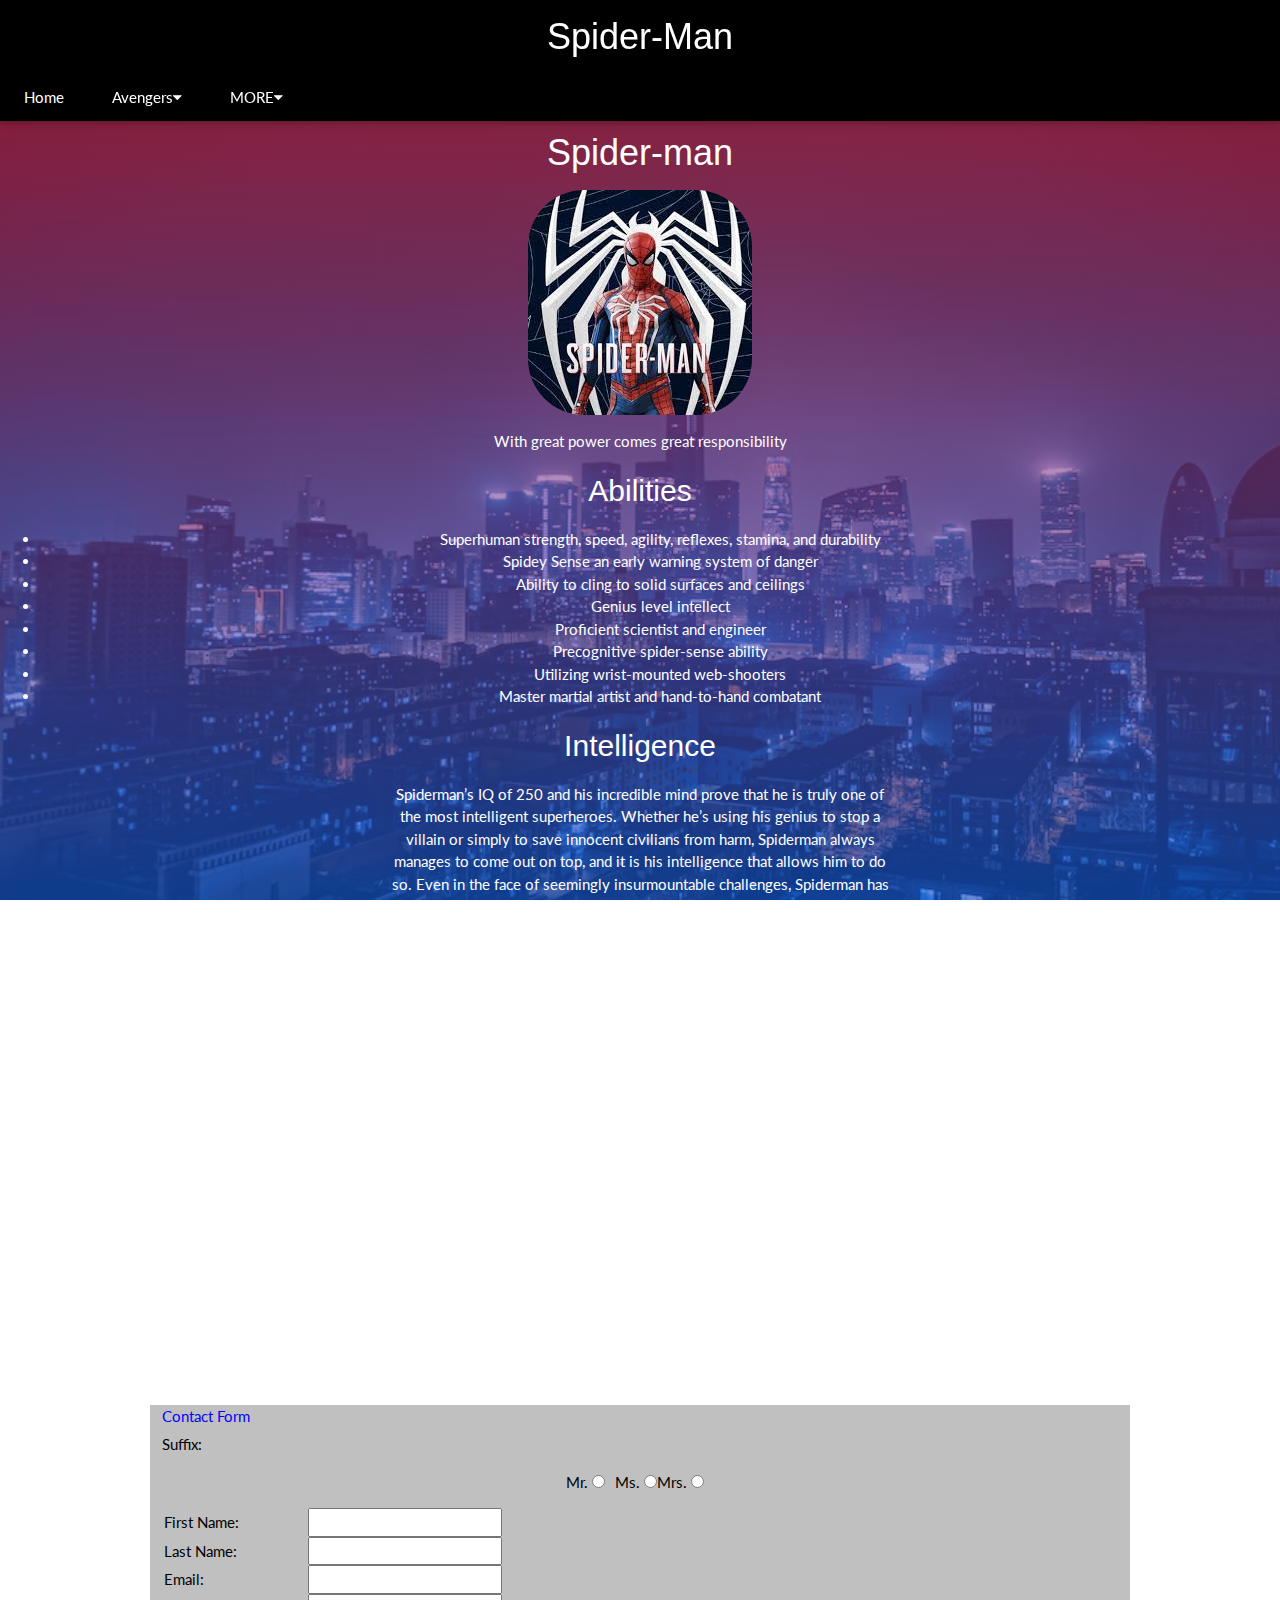
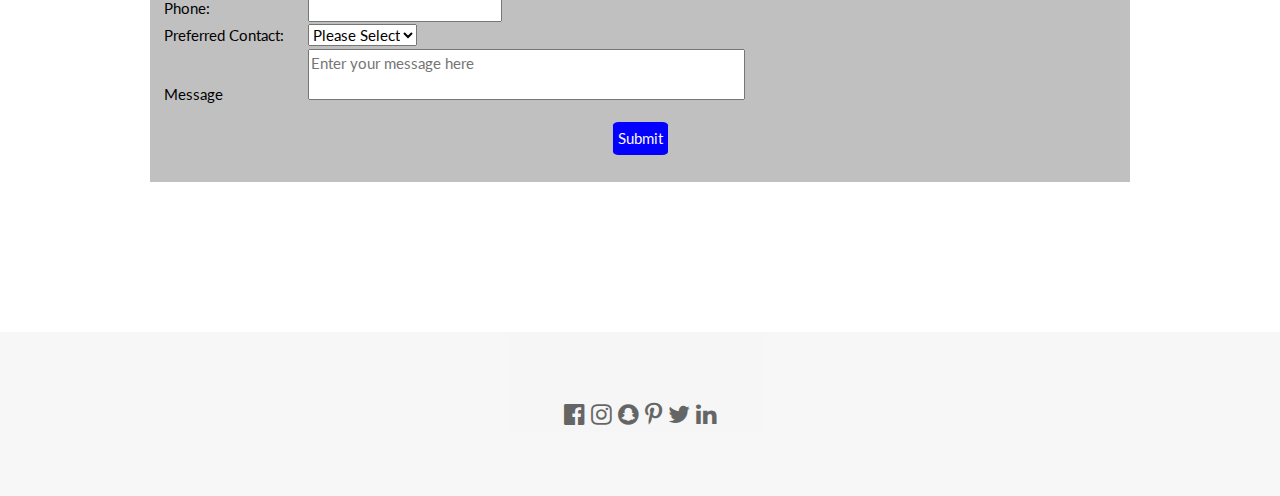
<file: SpiderManPage.html>
<!DOCTYPE html>
<html lang="en">
<head>
<title>Spider-Man</title>
<meta charset="UTF-8">
<meta name="viewport" content="width=device-width, initial-scale=1">
<link rel="icon" type=image href="images/spider-manIconImage.png">
<link rel="stylesheet" href="https://www.w3schools.com/w3css/4/w3.css">
<link rel="stylesheet" href="/styles/style.css">
<link rel="stylesheet" href="/styles/form.css">
<link rel="stylesheet" href="styles/spiderman.css">
<link rel="stylesheet" href="https://fonts.googleapis.com/css?family=Lato">
<link rel="stylesheet" href="https://cdnjs.cloudflare.com/ajax/libs/font-awesome/4.7.0/css/font-awesome.min.css">
<style>
body {font-family: "Lato", sans-serif}
.mySlides {display: none}
</style>
</head>
<body class="">

<!-- Navbar -->
<div class="w3-top">
  <div class="w3-bar w3-black w3-card">
    <h1>Spider-Man</h1>
    <a class="w3-bar-item w3-button w3-padding-large w3-hide-medium w3-hide-large w3-right" href="javascript:void(0)" onclick="myFunction()" title="Toggle Navigation Menu"><i class="fa fa-bars"></i></a>
    <a href="HomePage.html" class="w3-bar-item w3-button w3-padding-large">Home</a>    
    <div class="w3-dropdown-hover w3-hide-small">
      <button class="w3-padding-large w3-button" title="More">Avengers<i class="fa fa-caret-down"></i></button>     
      <div class="w3-dropdown-content w3-bar-block w3-card-4">
        <a href="CaptainAmericaPage.html" class="w3-bar-item w3-button">Captain America</a>
        <a href="HulkPage.html" class="w3-bar-item w3-button">Hulk</a>
        <a href="IronManPage.html" class="w3-bar-item w3-button">Iron Man</a>
        <a href="ThorPage.html" class="w3-bar-item w3-button">Thor</a>
        <a href="SpiderManPage.html" class="w3-bar-item w3-button">Spider-Man</a>
        <a href="index.html" class="w3-bar-item w3-button">Black Panther</a>
      </div>
    </div>
    <div class="w3-dropdown-hover w3-hide-small">
      <button class="w3-padding-large w3-button" title="More">MORE<i class="fa fa-caret-down"></i></button>     
      <div class="w3-dropdown-content w3-bar-block w3-card-4">
        <a href="AboutUs.html" class="w3-bar-item w3-button">About Us</a>
      </div>
    </div>
  </div>
</div>

<!-- Page content -->
<div class="w3-content padding-top" style="max-width:2000px;margin-top:46px">
  <body class="all">
    <header>
        <div class="top">
            <h1>Spider-man</h1>
            <img src="images/spidererman.jpg" alt="">
            <p>With great power comes great responsibility</p>
        </div>
    </header>
    <main>
        <div>
            <h2>Abilities</h2>
            <ul>
                <li>Superhuman strength, speed, agility, reflexes, stamina, and durability</li>
                <li>Spidey Sense an early warning system of danger</li>
                <li>Ability to cling to solid surfaces and ceilings</li>
                <li>Genius level intellect</li>
                <li>Proficient scientist and engineer</li>
                <li>Precognitive spider-sense ability</li>
                <li>Utilizing wrist-mounted web-shooters</li>
                <li>Master martial artist and hand-to-hand combatant</li>
            </ul>
        </div>
        <div class="int">
            <h2>Intelligence</h2>
            <p>Spiderman’s IQ of 250 and his incredible mind prove that he is truly one of the most intelligent superheroes. Whether he’s using his genius to stop a villain or simply to save innocent civilians from harm, Spiderman always manages to come out on top, and it is his intelligence that allows him to do so. Even in the face of seemingly insurmountable challenges, Spiderman has always found a way to succeed, and he continues to inspire us all with his incredible mind and his unwavering courage.</p>
        </div>
        <div class="gadget">
            <h2>Gadget's</h2>
            <ul>
                <li>Wed Shooter</li>
                <li>Impact Wed</li>
                <li>Wed Bomb</li>
                <li>Spider Drone</li>
                <li>trip Mine</li>
                <li>Electric Web</li>
                <li>Concussive Blast</li>
                <li>Suspension Matrix</li>
            </ul>
        </div>
    </main>
</div>

<section>
  <h2>Request Assistance/Contact Me</h2>
  <form id="contact" name="Contact" method="post" 
  action="https://www.w3schools.com/action_page.php" target="_blank">
  <fieldset>
    <legend>Contact Form</legend>
    <div class="radio">
    <label for="suffix">Suffix:</label>
      <div class="row">
        <div class="input">
          <label for="mr">Mr.</label>
          <input type="radio" name="mr" id="mr">
        </div>
      <div>
          <label for="ms">Ms.</label>
          <input type="radio" name="ms" id="ms">
      </div>
      <div class="input">
          <label for="mrs">Mrs.</label>
          <input type="radio" name="mrs" id="mrs">
        </div>
        </div>
      </div>
      <div class="align">
          <label for="first-name">First Name: </label>
          <input type="text" name="first-name" id="first-name">
      </div>
      <div class="align">
        <label for="last-name">Last Name: </label>
        <input type="text" name="first-name" id="first-name">
      </div>
      <div class="align">
        <label for="email">Email: </label>
        <input type="email" name="email" id="email">
      </div>
      <div class="align">
        <label for="phone">Phone: </label>
        <input type="tel" name="phone" id="phone">
      </div>
      <div class="align">
        <label for="contact">Preferred Contact:</label>
          <select name="contact">
            <option value="1" selected disabled>Please Select</option>
            <option value="2">Phone</option>
            <option value="3">Text</option>
            <option value="4">Email</option>
          </select>
      </div>
      <div class="align">
        <label for="message">Message</label>
        <textarea id="note" name="note" row="2" cols="50" placeholder="Enter your message here"></textarea>
      </div>
      <div class="row" style="padding:5px;">
          <input type="submit" value="Submit">
      </div>
  </fieldset>
</section>

<!-- Footer -->
<footer class="w3-container w3-padding-64 w3-center w3-opacity w3-light-grey w3-xlarge">
    <i class="fa fa-facebook-official w3-hover-opacity"></i>
    <i class="fa fa-instagram w3-hover-opacity"></i>
    <i class="fa fa-snapchat w3-hover-opacity"></i>
    <i class="fa fa-pinterest-p w3-hover-opacity"></i>
    <i class="fa fa-twitter w3-hover-opacity"></i>
    <i class="fa fa-linkedin w3-hover-opacity"></i>
</footer>

</script>

</body>
</html>
</file>
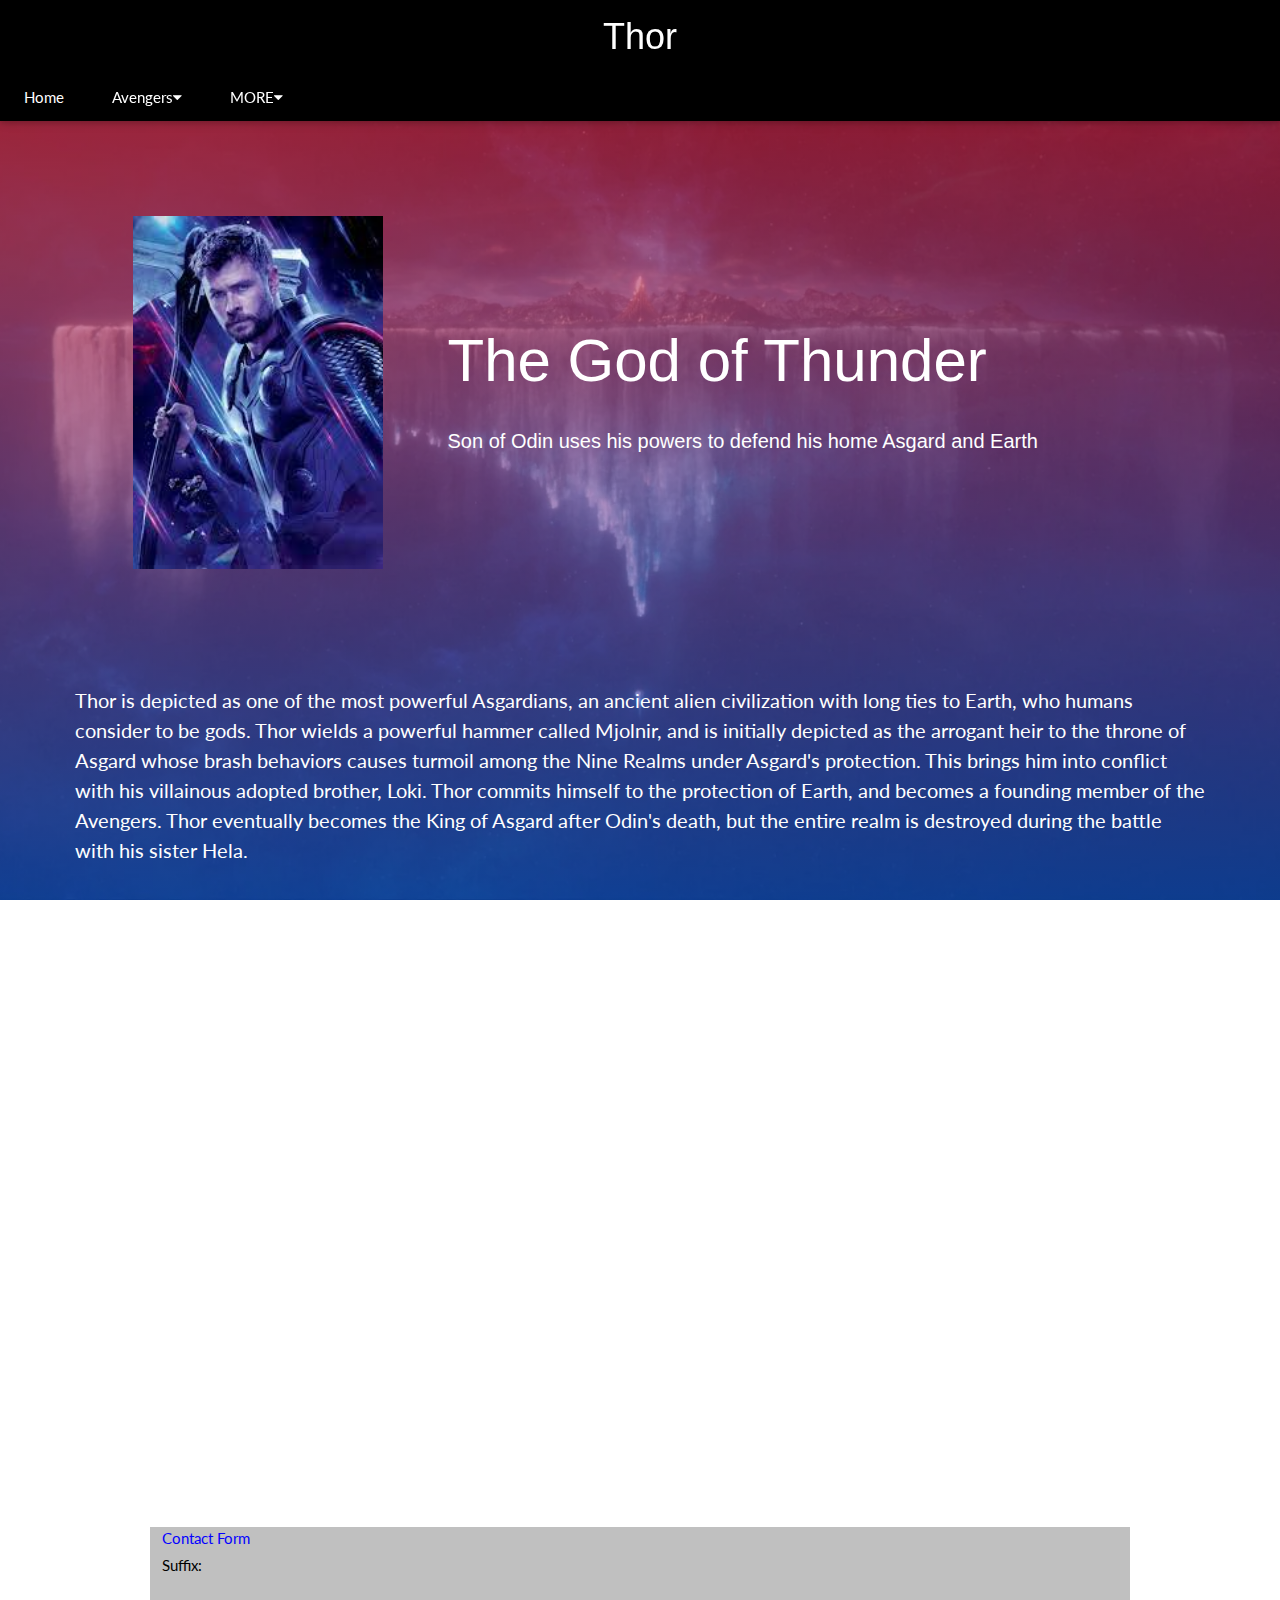
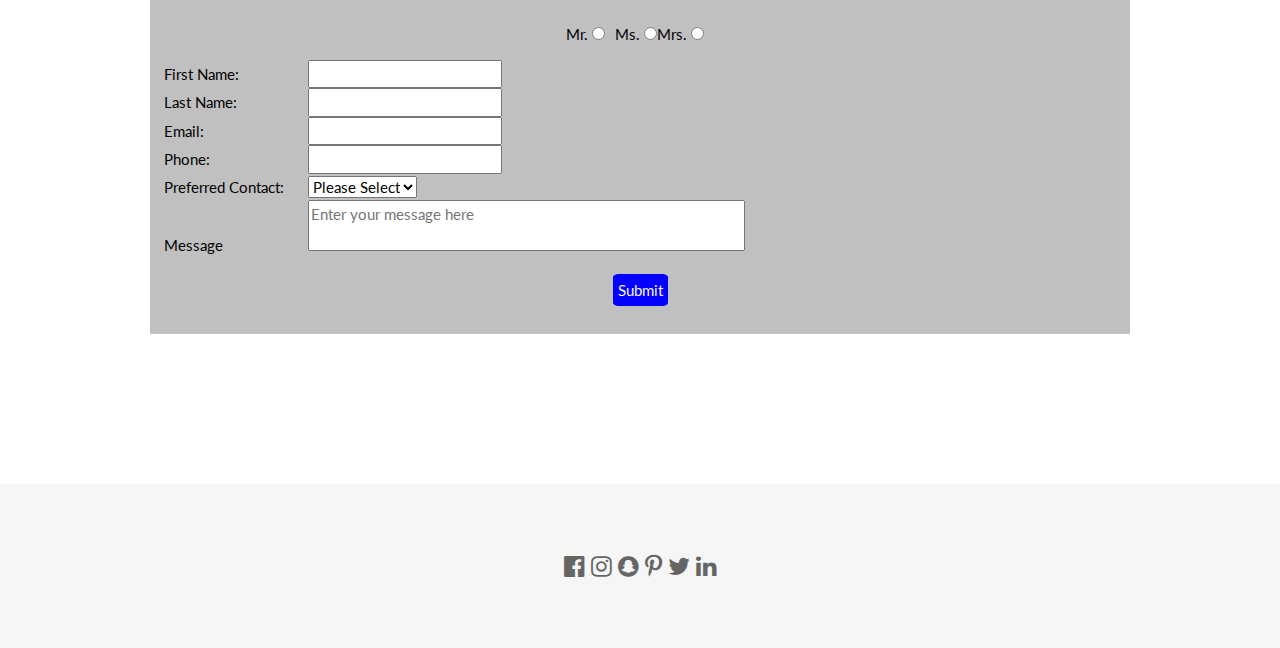
<file: ThorPage.html>
<!DOCTYPE html>
<html lang="en">
<head>
<title>Thor</title>
<link rel="icon" type=image href="images/thorIconImage.png">
<meta charset="UTF-8">
<meta name="viewport" content="width=device-width, initial-scale=1">
<link rel="stylesheet" href="https://www.w3schools.com/w3css/4/w3.css">
<link rel="stylesheet" href="/styles/style.css">
<link rel="stylesheet" href="/styles/ca_styles.css">
<link rel="stylesheet" href="/styles/form.css">
<link rel="stylesheet" href="https://fonts.googleapis.com/css?family=Lato">
<link rel="stylesheet" href="https://cdnjs.cloudflare.com/ajax/libs/font-awesome/4.7.0/css/font-awesome.min.css">
<link rel="stylesheet" href="/styles/AboutStyle.css">
<style>
body {font-family: "Lato", sans-serif}
.mySlides {display: none}
</style>
</head>
<body class="background">

<!-- Navbar -->
<div class="w3-top">
  <div class="w3-bar w3-black w3-card">
    <h1>Thor</h1>
    <a class="w3-bar-item w3-button w3-padding-large w3-hide-medium w3-hide-large w3-right" href="javascript:void(0)" onclick="myFunction()" title="Toggle Navigation Menu"><i class="fa fa-bars"></i></a>
    <a href="HomePage.html" class="w3-bar-item w3-button w3-padding-large">Home</a>    
    <div class="w3-dropdown-hover w3-hide-small">
      <button class="w3-padding-large w3-button" title="More">Avengers<i class="fa fa-caret-down"></i></button>     
      <div class="w3-dropdown-content w3-bar-block w3-card-4">
        <a href="CaptainAmericaPage.html" class="w3-bar-item w3-button">Captain America</a>
        <a href="HulkPage.html" class="w3-bar-item w3-button">Hulk</a>
        <a href="IronManPage.html" class="w3-bar-item w3-button">Iron Man</a>
        <a href="ThorPage.html" class="w3-bar-item w3-button">Thor</a>
        <a href="SpiderManPage.html" class="w3-bar-item w3-button">Spider-Man</a>
        <a href="index.html" class="w3-bar-item w3-button">Black Panther</a>
      </div>
    </div>
    <div class="w3-dropdown-hover w3-hide-small">
      <button class="w3-padding-large w3-button" title="More">MORE<i class="fa fa-caret-down"></i></button>     
      <div class="w3-dropdown-content w3-bar-block w3-card-4">
        <a href="AboutUs.html" class="w3-bar-item w3-button">About Us</a>
      </div>
    </div>
  </div>
</div>

<!-- Page content -->
<div class="w3-content padding-top text-color" style="max-width:2000px;margin-top:46px">

<section class="about">
  <div class="main">
      <img src="images/Thor2.jpg" alt="">
      <div class="about-text">
          <h1>The God of Thunder<h1>
          <p>Son of Odin uses his powers to defend his home Asgard and Earth</p>
          <p></p>
          <p></p>
      </div>
  </div>
</section>
<section class="padding-bottom">
  <div class="main">
    <p style="font-size: 20px;">Thor is depicted as one of the most powerful Asgardians, an ancient alien civilization with long ties to Earth,
       who humans consider to be gods. Thor wields a powerful hammer called Mjolnir, 
       and is initially depicted as the arrogant heir to the throne of Asgard whose brash behaviors 
       causes turmoil among the Nine Realms under Asgard's protection. This brings him into conflict 
       with his villainous adopted brother, Loki. Thor commits himself to the protection of Earth, 
       and becomes a founding member of the Avengers. Thor eventually becomes the King of Asgard 
       after Odin's death, but the entire realm is destroyed during the battle with his sister Hela.</p>
  </div>
  <br>
  <div class="list">
    <h1 >Powers</h1>
    <ul>
      <li>Odinpower</li>
      <li>Berserker Rage</li>
      <li>Superhuman Strength</li>
      <li>Superhuman Durability</li>
      <li>Superhuman Speed</li>
      <li>Superhuman Reflexes</li>
      <li>Control of Elements</li>
      <li>Hand-to-Hand Combat</li>
      <li>Sword-Fighting</li>
    </ul>
  </div>
</section>
<section>
  <h2>Request Assistance/Contact Me</h2>
  <form id="contact" name="Contact" method="post" 
  action="https://www.w3schools.com/action_page.php" target="_blank">
  <fieldset>
    <legend>Contact Form</legend>
    <div class="radio">
    <label for="suffix">Suffix:</label>
      <div class="row">
        <div class="input">
          <label for="mr">Mr.</label>
          <input type="radio" name="mr" id="mr">
        </div>
      <div>
          <label for="ms">Ms.</label>
          <input type="radio" name="ms" id="ms">
      </div>
      <div class="input">
          <label for="mrs">Mrs.</label>
          <input type="radio" name="mrs" id="mrs">
        </div>
        </div>
      </div>
      <div class="align">
          <label for="first-name">First Name: </label>
          <input type="text" name="first-name" id="first-name">
      </div>
      <div class="align">
        <label for="last-name">Last Name: </label>
        <input type="text" name="first-name" id="first-name">
      </div>
      <div class="align">
        <label for="email">Email: </label>
        <input type="email" name="email" id="email">
      </div>
      <div class="align">
        <label for="phone">Phone: </label>
        <input type="tel" name="phone" id="phone">
      </div>
      <div class="align">
        <label for="contact">Preferred Contact:</label>
          <select name="contact">
            <option value="1" selected disabled>Please Select</option>
            <option value="2">Phone</option>
            <option value="3">Text</option>
            <option value="4">Email</option>
          </select>
      </div>
      <div class="align">
        <label for="message">Message</label>
        <textarea id="note" name="note" row="2" cols="50" placeholder="Enter your message here"></textarea>
      </div>
      <div class="row" style="padding:5px;">
          <input type="submit" value="Submit">
      </div>
  </fieldset>
</section>
</div>

<!-- Footer -->
<footer class="w3-container w3-padding-64 w3-center w3-opacity w3-light-grey w3-xlarge">
    <i class="fa fa-facebook-official w3-hover-opacity"></i>
    <i class="fa fa-instagram w3-hover-opacity"></i>
    <i class="fa fa-snapchat w3-hover-opacity"></i>
    <i class="fa fa-pinterest-p w3-hover-opacity"></i>
    <i class="fa fa-twitter w3-hover-opacity"></i>
    <i class="fa fa-linkedin w3-hover-opacity"></i>
</footer>

</script>

</body>
</html>
</file>
<file: css/style.css>
html {
  scroll-behavior: smooth !important;
}

.site-nav {
  z-index: 20;
}

.site-nav.in-body {
  background: rgb(99, 64, 145, 0.9);
  animation: clear 1.25s forwards;
  opacity: 0;
}

.site-header {
  position: relative;
  height: 100vh;
  background: linear-gradient(180deg, rgb(103, 66, 150), rgb(54, 28, 88));
  overflow: hidden;
}

.site-header::before {
  content: '';
  position: absolute;
  top: 0;
  right: 0;
  bottom: 0;
  left: 0;
  z-index: 5;
  background-image: url(../images/main.png);
  background-repeat: no-repeat;
  background-size: cover;
  background-position: bottom;
  opacity: 0;
  transform: translateY(300px) scale(1.2);
  animation: clear 0.5s forwards;
}

.site-nav .nav-link {
  position: relative;
  padding-bottom: 2px;
}

.site-nav .nav-link::before {
  content: '';
  position: absolute;
  width: 100%;
  max-width: 100px;
  height: 38px;
  bottom: 0;
  left: 0;
  background-color: rgba(266, 207, 31, 0);
  transform: scaleX(0);
  transition: all 0.5s cubic-bezier(0.03, 0.78, 0.4, 1.39);
  opacity: 0;
}

.site-nav .nav-link:hover::before {
  background-color: rgba(266, 207, 31, 0.2);
  transform: scaleX(1);
  opacity: 1;
}

.site-header .header-title {
  animation: clear 0.8s 0.4s forwards;
  transform: translateY(10rem);
  opacity: 0;
}

.site-header .header-subtitle {
  animation: clear 1s 0.7s forwards;
  transform: translateY(10rem);
  opacity: 0;
}

.site-header .header-cue {
  position: absolute;
  bottom: 0;
  animation: clear 0.5s 1.5s forwards;
  transform: translateY(2rem);
  z-index: 10;
  overflow: hidden;
}

.site-header .header-cue-icon {
  animation: slide-down 0.5s 1.8s forwards, pulse 2s 4s ease-in-out infinite;
  transform: translateY(-2rem);
  opacity: 1;
}

.appear {
  animation: clear 1s 0.5s forwards;
  opacity: 0;
  transform: scale(0.9);
}

#friend {
  z-index: 15;
  overflow: hidden;
}

@keyframes clear {
  to {
    opacity: 1;
    transform: none;
  }
}

@keyframes slide-down {
  from {
    transform: translateY(-2rem);
    opacity: 0;
  }

  to {
    transform: none;
    opacity: 1;
  }
}

@keyframes pulse {
  0% {
    opacity: 1;
    transform: none;
    transform: scale(1);
  }

  50% {
    opacity: 0.5;
    transform: scale(0.8);
  }

  100% {
    opacity: 1;
    transform: scale(1);
  }
}
</file>
<file: styles/slideshow.css>
* {
    box-sizing: border-box;
  }
  
  /* Position the image container (needed to position the left and right arrows) */
  .container {
    position: relative;
  }
  
  /* Hide the images by default */
  .mySlides {
    display: none;
  }
  
  /* Add a pointer when hovering over the thumbnail images */
  .cursor {
    cursor: pointer;
  }
  
  /* Next & previous buttons */
  .prev,
  .next {
    cursor: pointer;
    position: absolute;
    top: 40%;
    width: auto;
    padding: 16px;
    margin-top: -50px;
    color: white;
    font-weight: bold;
    font-size: 20px;
    border-radius: 0 3px 3px 0;
    user-select: none;
    -webkit-user-select: none;
  }
  
  /* Position the "next button" to the right */
  .next {
    right: 0;
    border-radius: 3px 0 0 3px;
  }
  
  /* On hover, add a black background color with a little bit see-through */
  .prev:hover,
  .next:hover {
    background-color: rgba(0, 0, 0, 0.8);
  }
  
  /* Number text (1/3 etc) */
  .numbertext {
    color: #f2f2f2;
    font-size: 12px;
    padding: 8px 12px;
    position: absolute;
    top: 0;
  }
  
  /* Container for image text */
  .caption-container {
    text-align: center;
    background-color: #222;
    padding: 2px 16px;
    color: white;
  }
  
  .row:after {
    content: "";
    display: table;
    clear: both;
  }
  
  /* Six columns side by side */
  .column {
    float: left;
    width: 16.66%;
  }
  
  /* Add a transparency effect for thumnbail images */
  .demo {
    opacity: 0.6;
  }
  
  .active,
  .demo:hover {
    opacity: 1;
  }
</file>
<file: styles/style.css>
.padding-top {
    padding-top: 70px;
  }
  .w3-top h1 {
    text-align: center;
  }
  .padding-bottom {
    padding-bottom: 50px;
  }
  .background {
    background-repeat: no-repeat;
    background-attachment: fixed;
    background-position: center;
    background-image: linear-gradient(rgba(0, 0, 0, 0.612), rgba(0, 0, 0, 0.596)), url("/images/starry-night.jpg");
    background-size: cover;
  }
</file>
<file: styles/form.css>
form{
    padding: 0px;
    margin: 150px;
    background-color: #c0c0c0;
    color:rgb(4,0,255);
}
textarea{
    resize:none;
}
.row{
    display: flex;
    justify-content: center;
}
.input{
    padding-right: 10px;
}
.align label{
    display:inline-block;
    width: 140px;
    margin: 1px;
    padding: 1px;
}
label{
    color:black;    
}
input[type=submit]{
    background-color: rgb(4,0,255);
    color:ghostwhite;
    padding: 5px;
    margin: 10px;
    border:none;
    border-radius: 10%;
}
input[type=radio]{
    margin-top: 20px;
    margin-left: 0px;
    margin-right: 0px;
    margin-bottom: 20px;
}
</file>
<file: styles/spiderman.css>
header img{
    border-radius: 25%;
}
body{
    background-repeat: no-repeat;
    background-attachment: fixed;
    background-position: center;
    background-image: linear-gradient(rgba(248, 26, 48, 0.612), rgba(21, 99, 235, 0.596)), url(../images/skyline.avif);
    background-size: cover;
}
.top{
    text-align: center;
}
main{
    text-align: center;
}
h1, h2, p, li{
    color: #fff;
}
.int{
    padding: 0 30%;
 
}
.gadget li{
    padding: 0 3% 0 0;
}

/* url(../img/skyline.avif) fixed  */
/* background: linear-gradient(rgba(248, 26, 48, 0.612), rgba(21, 99, 235, 0.596)), url(../img/skyline.avif) fixed ;  */
</file>
<file: styles/ca_styles.css>
body{
    background-image: url("images/starry-night");
    background-repeat: no-repeat;
    background-attachment: fixed;
    background-size: cover;  
}

.content{
    display:flex;
    margin:0;
    padding-top:20px;
}

.content p{
    font-size: 18px;
}

.quote{
    padding-top: 30px;
    padding-right: 50px;
    text-align: center;
}
 h6{
     font-style: italic;
}

.row h1{
     text-align: center;
}

#column1{
    flex:50%;
    color:rgb(255, 255, 255);
    align-items: center;
}

#column2{
    flex:30%;
    padding:50px;
}
section{
    color:ghostwhite;
}

table{
    border-collapse: collapse;
    border-spacing: 0;
    border-color: #999;
    border-width: 1px;
    font-size: small;
    padding:5px;
}

td, th{
    border-style: solid;
    border-color: #999;
    border-width: 1px;
}
td a:link, td a:visited{
    color:#f8f8ff;
}
th{
    background-color: #999;
    color:rgb(255, 255, 255);
    text-align: left;
    text-decoration: underline;
}
td{
    text-align: center;
    padding:5px;
}

.row {
    display: flex;
    margin-left:-5px;
    margin-right:-5px;
    padding-top: 30px;
}

.column {
    flex: 50%;
    padding: 5px;
}

.column p{
    font-size: 16px;
    padding-left: 20px;
    padding-right:20px;
}

.show {
	position: relative;
    display: inline-block;
    border-bottom: 1px dotted black;
    color:#f8f8ff;
}
        
.show .hide {
	visibility: hidden;
    width: 500px;
    background-color: black;
    color: #fff;
    text-align: center;
    border-radius: 6px;
    padding: 10px 0;
          
	/* Position the tooltip */
    position: absolute;
    z-index: 1;
    top: -5px;
    left: 105%;
}
        
.show:hover .hide {
    visibility: visible;
}
.content-family li{
    padding:10px;
}

h2,td{
    color:rgb(255, 255, 255);
}
table{
	width: 400px;
	height: 150px;
	padding:10px;
	margin:20px;
}

#content-school{
    background-color: #020222;
    margin:0;
    padding:0;
    width: 100%;
	height: 200px;
    display: flex;
    flex-wrap: wrap;
    justify-content: space-around;
}
article{
    display: flex;
    flex-direction: column;
    align-items: center;
    padding: 10px;
}
#content-school p{
    background-color:white;
    padding: 5px;
    font-weight:lighter;
	font-size: 12px;
    border-style:inset;
    border-width: 2px;
}

h2{
	padding-left: 10px;
}

*{
	box-sizing: border-box;
}
            
.row > .column {
    padding: 0 8px;
}
                  
.row:after {
    content: "";
    display: table;
    clear: both;
}
                  
.column {
	float: right;
    width: 25%;
}
                  
/* The Modal (background) */
.modal {
    display: none;
    position: fixed;
    z-index: 1;
    padding-top: 100px;
    left: 0;
    top: 0;
    width: 100%;
    height: 100%;
    overflow: auto;
    background-color: black;
}
                  
/* Modal Content */
.modal-content {
	position: relative;
    background-color: #fefefe;
    margin: auto;
    padding: 0;
    width: 90%;
    max-width: 1200px;
    }
                  
/* The Close Button */
.close {
    color: white;
    position: absolute;
    top: 10px;
    right: 25px;
    font-size: 35px;
    font-weight: bold;
}
                  
.close:hover,
.close:focus {
    color: #999;
    text-decoration: none;
    cursor: pointer;
}
                  
.mySlides {
    display: none;
    text-align:center;
    background-color: black;
}
                  
.cursor {
    cursor: pointer;
}
                  
/* Next & previous buttons */
.prev,
.next {
    cursor: pointer;
    position: absolute;
    top: 50%;
    width: auto;
    padding: 16px;
    margin-top: -50px;
    color: white;
    font-weight: bold;
    font-size: 20px;
    transition: 0.6s ease;
    border-radius: 0 3px 3px 0;
    user-select: none;
    -webkit-user-select: none;
}
                  
/* Position the "next button" to the right */
.next {
    right: 0;
    border-radius: 3px 0 0 3px;
}
                  
/* On hover, add a black background color with a little bit see-through */
.prev:hover,
.next:hover {
    background-color: rgba(0, 0, 0, 0.8);
}
                  
/* Number text (1/3 etc) */
.numbertext {
	color: #f2f2f2;
    font-size: 12px;
    padding: 8px 12px;
    position: absolute;
    top: 0;
}
                  
img {
    margin-bottom: -4px;
	width: 30%;
}
                  
.caption-container {
    text-align: center;
    background-color: black;
    padding: 2px 16px;
    color: white;
}
                  
.demo {
    opacity: 0.6;
}
                  
.active,
.demo:hover {
    opacity: 1;
}
                  
img.hover-shadow {
    transition: 0.3s;
}
                  
.hover-shadow:hover {
    box-shadow: 0 8px 10px 0 rgb(4,0,255), 0 10px 20px 0 rgb(4,0,255);
}

.colum1Center {
    text-align: center;
}
</file>
<file: styles/AboutStyle.css>
.about{
	width: 100%;
    padding: 100px;
    padding-left: 100px;
}
.about img{
	height: auto;
	width: 250px;
}
.about-text{
	width: 700px;
}
.main{
	width: 1130px;
	max-width: 100%;
	margin: 0 auto;
	display: flex;
	align-items: center;
	justify-content: space-around;
}
.list{
	text-align: left;
	padding-left: 65px;
}
.list li{
	font-size: 20px;
}
.about-text h1{
	font-size: 60px; 
}
.about-text p{
	font-size: 20px; 
}
.background {
    background-repeat: no-repeat;
    background-attachment: fixed;
    background-position: center;
    background-image: linear-gradient(rgba(248, 26, 48, 0.612), rgba(21, 99, 235, 0.596)), url(/images/Asgard.webp);
    background-size: cover;
}
.text-color h1, h2, p, li{
    color: #fff;
}
</file>
